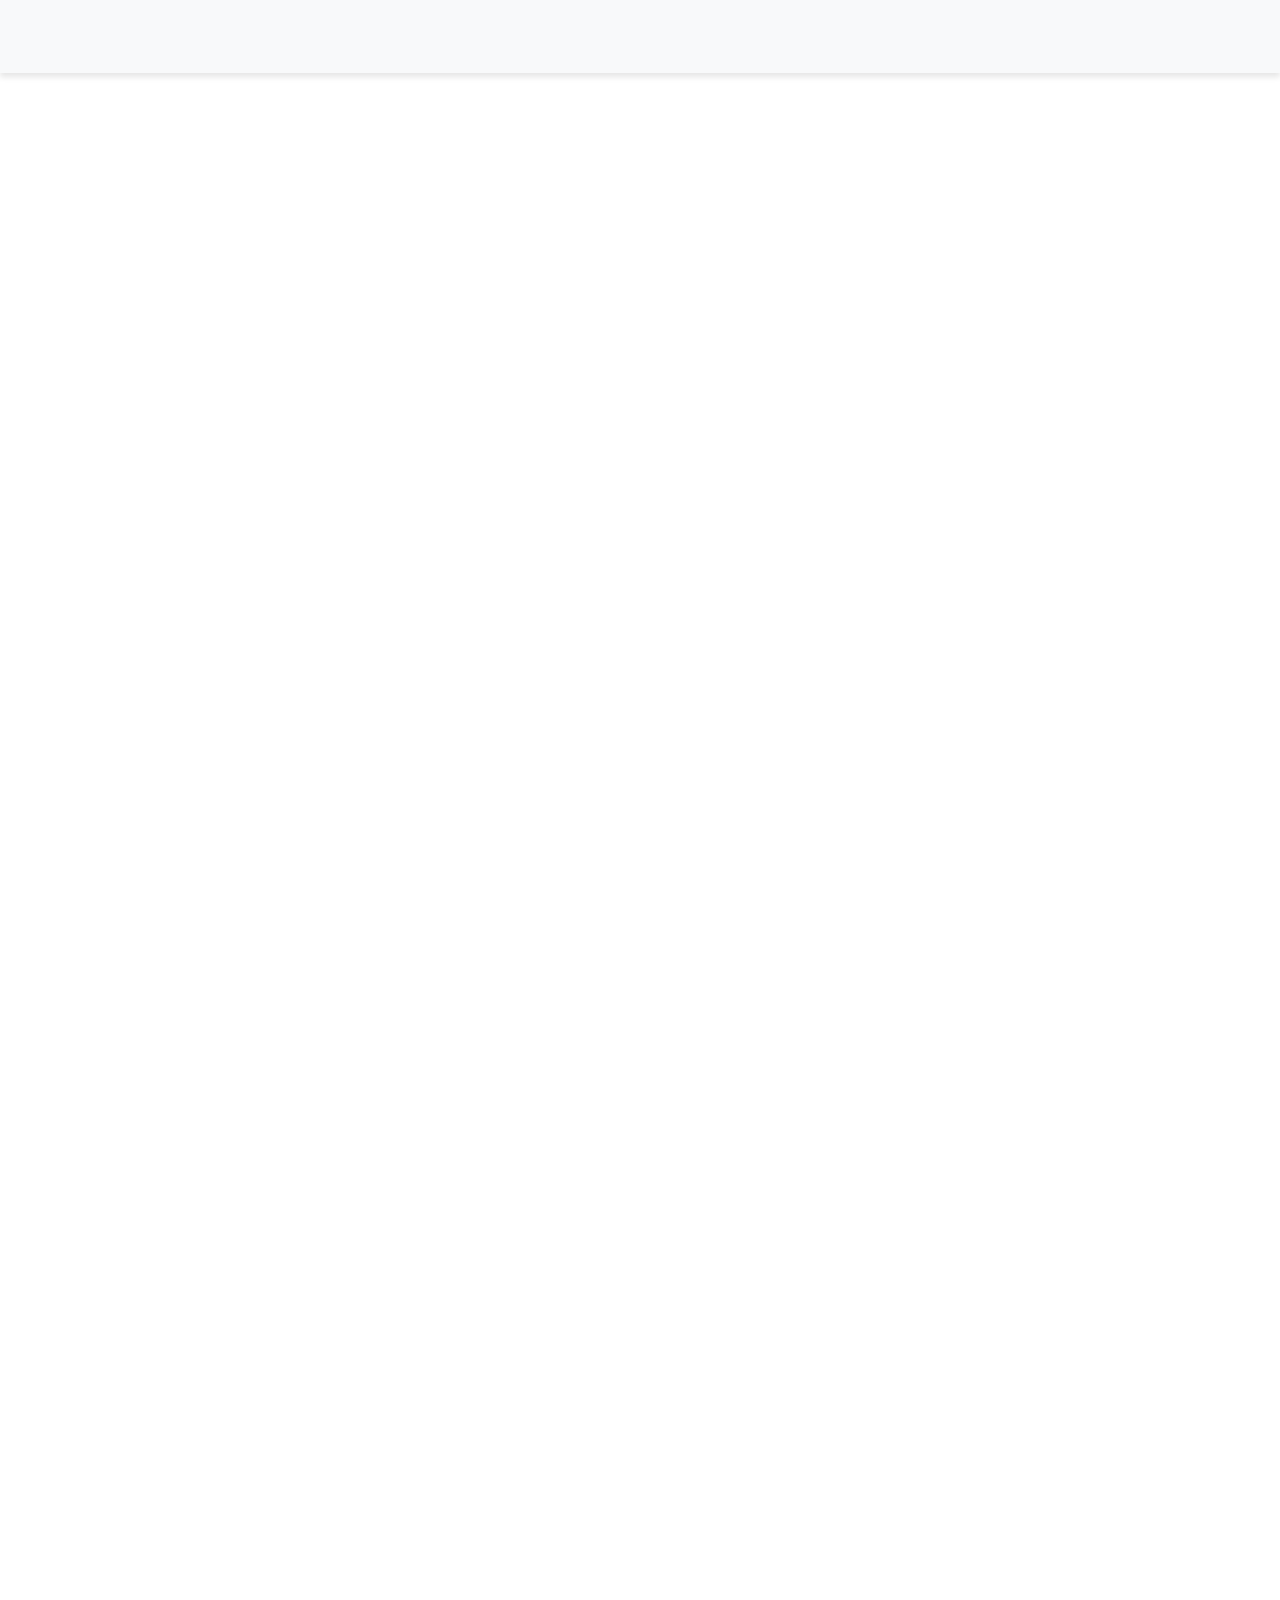
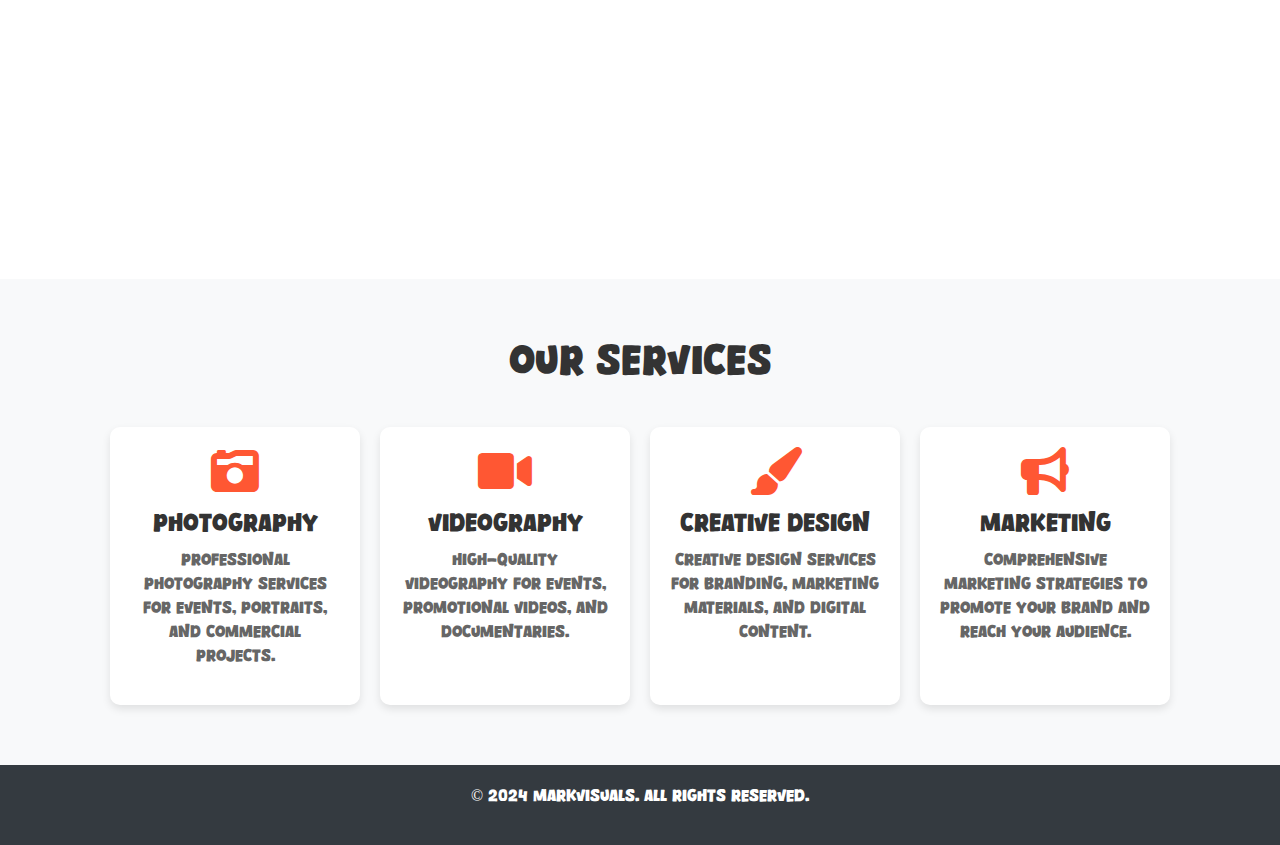
<file: markvisuals-website-final/index.html>
<!DOCTYPE html>
<html lang="en">
  <head>
    <meta charset="UTF-8" />
    <meta name="viewport" content="width=device-width, initial-scale=1.0" />
    <meta name="description" content="Markvisuals Production House" />
    <meta name="keywords" content="Markvisuals, Production House" />
    <meta name="author" content="Markvisuals" />
    <title>Markvisuals Production House</title>
    <link rel="icon" href="assets/images/markvisuals-favicon-sementara.png" type="image/x-icon" />
    <link rel="stylesheet" href="assets/css/styles.css" />
    <link rel="stylesheet" href="assets/css/preview-sections.css" />
    <link rel="stylesheet" href="https://cdnjs.cloudflare.com/ajax/libs/font-awesome/6.0.0-beta3/css/all.min.css" />
    <link rel="stylesheet" href="https://stackpath.bootstrapcdn.com/bootstrap/4.5.2/css/bootstrap.min.css" />
    <link rel="stylesheet" href="https://cdnjs.cloudflare.com/ajax/libs/font-awesome/6.0.0-beta3/css/all.min.css" />
  </head>
  <body>
    <header>
      <nav class="navbar navbar-expand-lg navbar-light bg-light">
        <div class="navbar-logo">
          <img src="assets/images/markvisuals8-logo.png" alt="Markvisuals Logo" />
        </div>
        <button
          class="navbar-toggler"
          type="button"
          data-toggle="collapse"
          data-target="#navbarSupportedContent"
          aria-controls="navbarSupportedContent"
          aria-expanded="false"
          aria-label="Toggle navigation"
        >
          <span class="navbar-toggler-icon"></span>
        </button>
        <div class="collapse navbar-collapse" id="navbarSupportedContent">
          <div class="nav-links">
            <a href="index.html" class="home active"><i class="fas fa-home"></i> Home</a>
            <a href="portfolio.html" class="portfolio"><i class="fas fa-briefcase"></i> Portfolio</a>
            <a href="about-us.html" class="about"><i class="fas fa-info-circle"></i> About</a>
            <a href="go-global.html" class="go-global"><i class="fas fa-globe"></i> GO GLOBAL</a>
            <a href="contact.html" class="contact"><i class="fas fa-envelope"></i> Contact</a>
          </div>
        </div>
      </nav>
    </header>
    <main>
      <section class="hero">
        <h1>Welcome to Markvisuals</h1>
        <p>Your vision, Our creation.</p>
        <a href="portfolio.html" class="cta-button explore-button">Explore Our Work</a>
      </section>
      <section class="preview-section">
        <h2>Photography Portfolio</h2>
        <div id="photographyCarousel" class="carousel slide" data-ride="carousel">
          <div class="carousel-inner">
            <div class="carousel-item active">
              <img src="assets/images/ifgf-good-friday-24/DSC00165.jpg" class="d-block w-100" alt="IFGF Good Friday" />
              <div class="carousel-caption d-none d-md-block">
                <h5>IFGF Good Friday</h5>
              </div>
            </div>
            <div class="carousel-item">
              <img src="assets/images/raffles-jakarta/DSC00271.jpg" class="d-block w-100" alt="Raffles Jakarta" />
              <div class="carousel-caption d-none d-md-block">
                <h5>Raffles Jakarta</h5>
              </div>
            </div>
            <div class="carousel-item">
              <img src="assets/images/inertia-project-production-day-1/DSC00497.jpg" class="d-block w-100" alt="Inertia Project" />
              <div class="carousel-caption d-none d-md-block">
                <h5>Inertia Project</h5>
              </div>
            </div>
          </div>
          <a class="carousel-control-prev" href="#photographyCarousel" role="button" data-slide="prev">
            <span class="carousel-control-prev-icon" aria-hidden="true"></span>
            <span class="sr-only">Previous</span>
          </a>
          <a class="carousel-control-next" href="#photographyCarousel" role="button" data-slide="next">
            <span class="carousel-control-next-icon" aria-hidden="true"></span>
            <span class="sr-only">Next</span>
          </a>
        </div>
      </section>

      <section class="services">
        <h2 class="section-title">Our Services</h2>
        <div class="service-container">
          <div class="service-item">
            <i class="fas fa-camera-retro service-icon"></i>
            <h3>Photography</h3>
            <p>Professional photography services for events, portraits, and commercial projects.</p>
          </div>
          <div class="service-item">
            <i class="fas fa-video service-icon"></i>
            <h3>Videography</h3>
            <p>High-quality videography for events, promotional videos, and documentaries.</p>
          </div>
          <div class="service-item">
            <i class="fas fa-paint-brush service-icon"></i>
            <h3>Creative Design</h3>
            <p>Creative design services for branding, marketing materials, and digital content.</p>
          </div>
          <div class="service-item">
            <i class="fas fa-bullhorn service-icon"></i>
            <h3>Marketing</h3>
            <p>Comprehensive marketing strategies to promote your brand and reach your audience.</p>
          </div>
        </div>
      </section>
    </main>
    <footer>
      <p>&copy; 2024 Markvisuals. All rights reserved.</p>
    </footer>
    <script src="https://code.jquery.com/jquery-3.5.1.slim.min.js"></script>
    <script src="https://cdn.jsdelivr.net/npm/@popperjs/core@2.9.2/dist/umd/popper.min.js"></script>
    <script src="https://stackpath.bootstrapcdn.com/bootstrap/4.5.2/js/bootstrap.min.js"></script>
    <script src="assets/js/script.js"></script>
    <script>
      document.addEventListener("DOMContentLoaded", function () {
        const previewSection = document.querySelector(".preview-section");
        const sectionPosition = previewSection.getBoundingClientRect().top + window.scrollY;
        function checkScroll() {
          const scrollPosition = window.scrollY + window.innerHeight;
          if (scrollPosition > sectionPosition) {
            previewSection.classList.add("visible");
            window.removeEventListener("scroll", checkScroll);
          }
        }
        window.addEventListener("scroll", checkScroll);
      });
    </script>

    <script>
      document.addEventListener("DOMContentLoaded", function () {
        const title = document.querySelector(".animated-title");
        title.classList.add("animate"); // Add a class to trigger the animation
      });
    </script>
  </body>
</html>
</file>
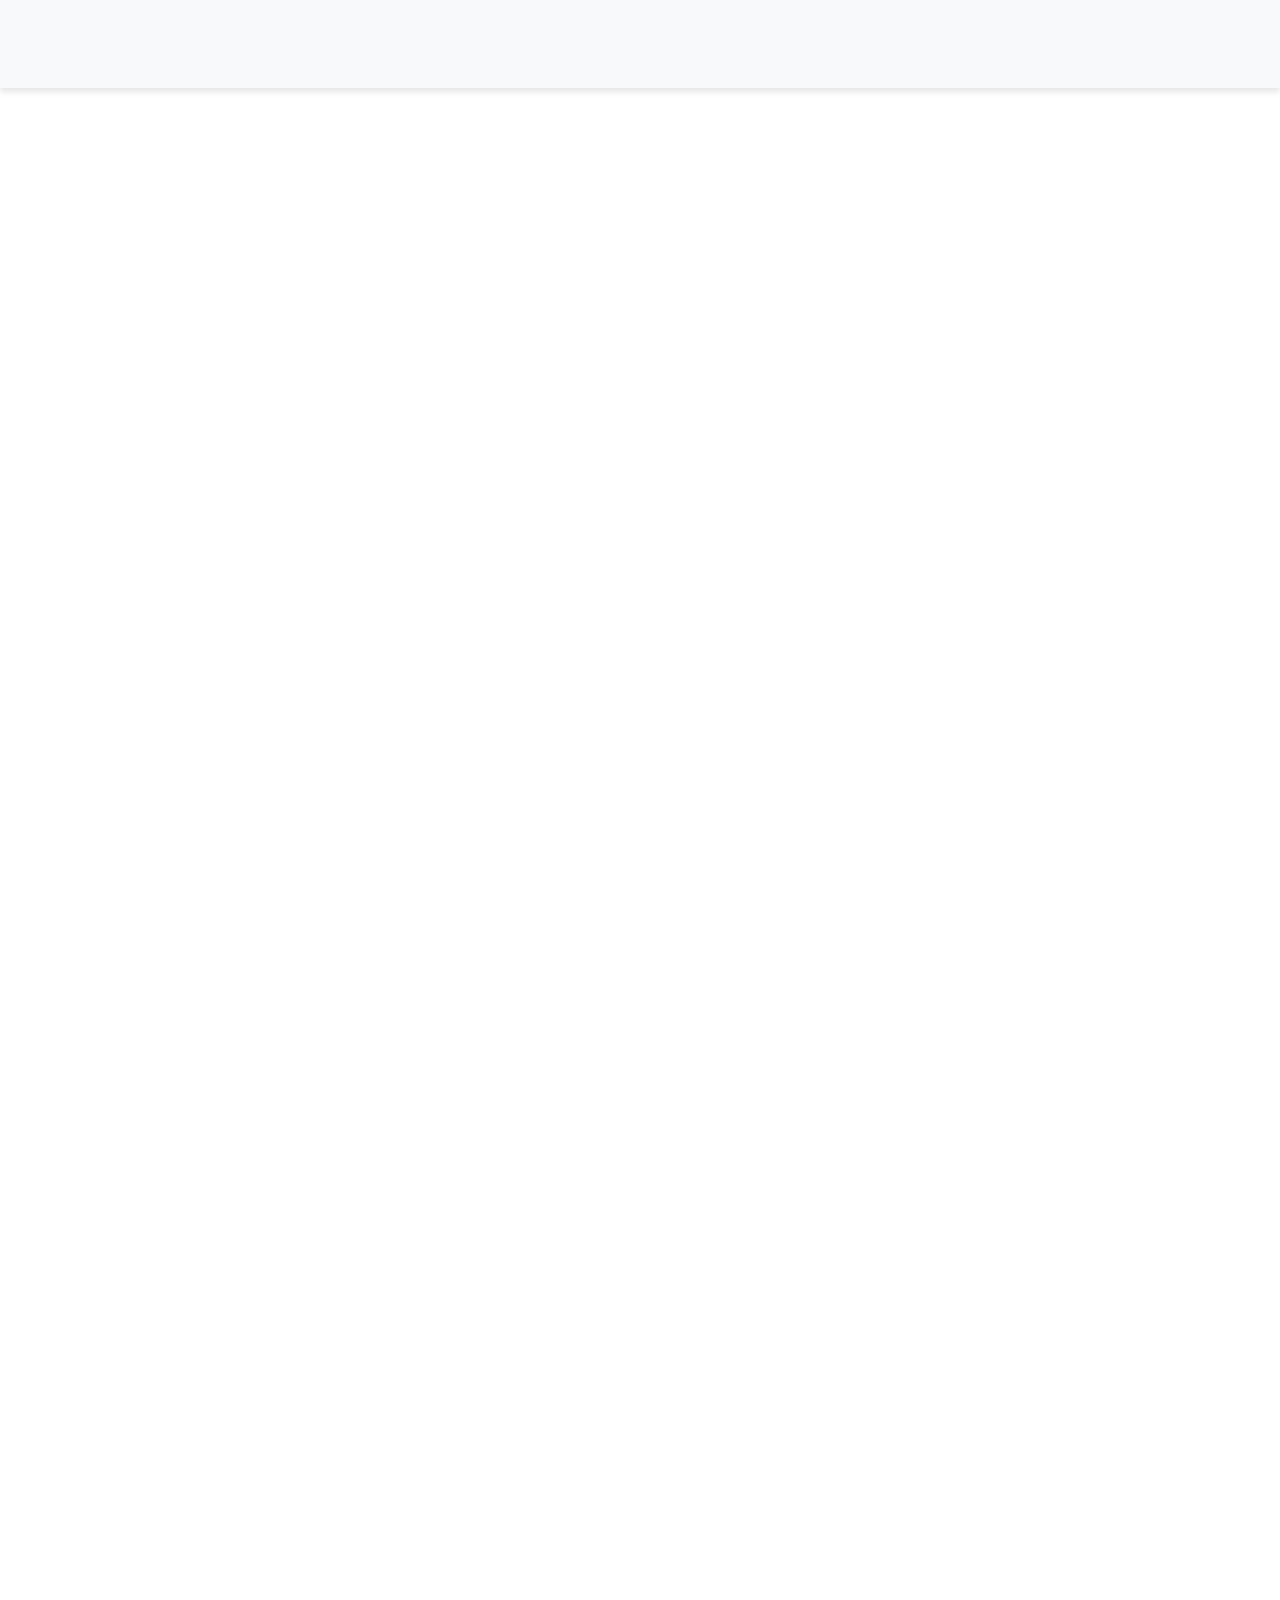
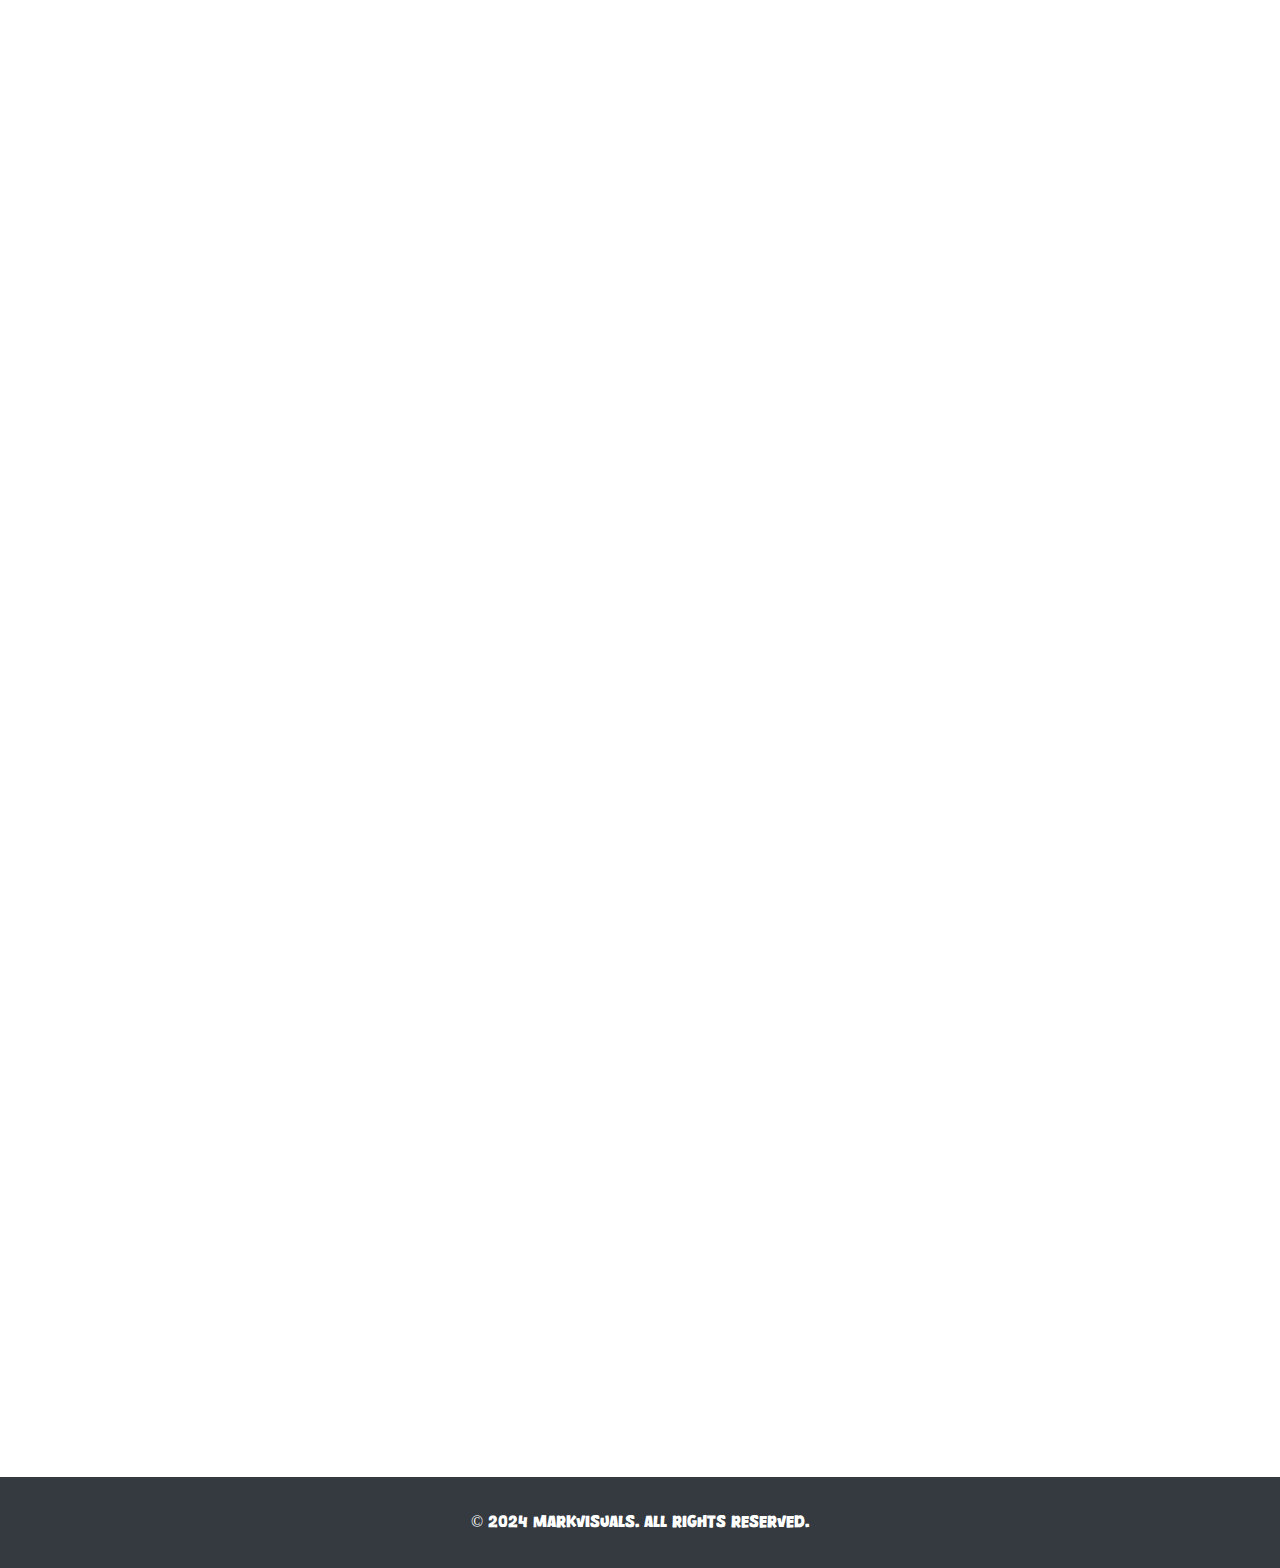
<file: markvisuals-website-final/about-us.html>
<!DOCTYPE html>
<html lang="en">
  <head>
    <title>About Us - Markvisuals Production House</title>
    <meta charset="utf-8" />
    <meta name="viewport" content="width=device-width, initial-scale=1" />
    <link rel="stylesheet" href="assets/css/styles.css" />
    <link rel="stylesheet" href="assets/css/about-us.css" />
    <link rel="stylesheet" href="assets/css/collaborations.css" />
    <link rel="stylesheet" href="https://cdnjs.cloudflare.com/ajax/libs/font-awesome/6.0.0-beta3/css/all.min.css" />
    <link rel="shortcut icon" href="assets/images/markvisuals-favicon-sementara.png" type="image/x-icon" />
  </head>
  <body>
    <header>
      <nav class="navbar navbar-expand-lg navbar-light bg-light">
        <div class="navbar-logo">
          <img src="assets/images/markvisuals8-logo.png" alt="Markvisuals Logo" />
        </div>

        <div class="collapse navbar-collapse" id="navbarSupportedContent">
          <div class="nav-links">
            <a href="index.html" class="home"><i class="fas fa-home"></i> Home</a>
            <a href="portfolio.html" class="portfolio"><i class="fas fa-briefcase"></i> Portfolio</a>
            <a href="about-us.html" class="about active"><i class="fas fa-info-circle"></i> About</a>
            <a href="go-global.html" class="go-global"><i class="fas fa-globe"></i> GO GLOBAL</a>
            <a href="contact.html" class="contact"><i class="fas fa-envelope"></i> Contact</a>
          </div>
        </div>
      </nav>
    </header>

    <main>
      <div class="about-us">
        <h1>About Us</h1>

        <div class="about-section">
          <div class="about-content">
            <h2>Who We Are</h2>
            <p>
              Welcome to Markvisuals, where creativity meets technical excellence. We are a passionate team of visual storytellers dedicated to transforming ideas into
              compelling visual narratives.
            </p>
            <p>
              With years of experience in photography and videography, we specialize in capturing moments that matter, creating content that resonates, and delivering
              results that exceed expectations.
            </p>
          </div>
          <div class="about-image">
            <img src="assets/images/ifgf-sunday-service-28-04-24/DSC01455.jpg" alt="Our Work" />
          </div>
        </div>

        <div class="mission-vision">
          <div class="mission-card">
            <h2>Our Mission</h2>
            <p>
              To provide exceptional production services that exceed our clients' expectations through innovative storytelling, technical excellence, and unwavering
              commitment to quality.
            </p>
          </div>
          <div class="vision-card">
            <h2>Our Vision</h2>
            <p>
              To be a leading production house recognized for creativity, innovation, and the ability to transform ideas into powerful visual experiences that inspire and
              engage.
            </p>
          </div>
        </div>

        <div class="team-section">
          <h2>Meet the Team</h2>
          <div class="team-grid">
            <div class="team-member">
              <img src="assets/images/meet-the-team/glory-vionica.webp" alt="Glory Vionica" />
              <h3>Glory Vionica</h3>
              <p>Creative Director</p>
            </div>
            <div class="team-member">
              <img src="assets/images/meet-the-team/imanuel-kurniawan.webp" alt="Imanuel Kurniawan" />
              <h3>Imanuel Kurniawan</h3>
              <p>Lead Photographer</p>
            </div>
            <div class="team-member">
              <img src="assets/images/meet-the-team/karlyn.webp" alt="Karlyn" />
              <h3>Karlyn</h3>
              <p>Senior Photographer</p>
            </div>
            <div class="team-member">
              <img src="assets/images/meet-the-team/miracle-markus.webp" alt="Miracle Markus" />
              <h3>Miracle Markus</h3>
              <p>Visual Designer</p>
            </div>
            <div class="team-member">
              <img src="assets/images/meet-the-team/nicholas-jovian-thio.webp" alt="Nicholas Jovian Thio" />
              <h3>Nicholas Jovian Thio</h3>
              <p>Photography Director</p>
            </div>
            <div class="team-member">
              <img src="assets/images/meet-the-team/qhedy.webp" alt="Qhedy" />
              <h3>Qhedy</h3>
              <p>Senior Photographer</p>
            </div>
            <div class="team-member">
              <img src="assets/images/meet-the-team/raphael-laoren.webp" alt="Raphael Laoren" />
              <h3>Raphael Laoren</h3>
              <p>Lead Videographer</p>
            </div>
            <div class="team-member">
              <img src="assets/images/meet-the-team/stephanie-aurelia.webp" alt="Stephanie Aurelia" />
              <h3>Stephanie Aurelia</h3>
              <p>Project Manager</p>
            </div>
          </div>
        </div>

        <div class="collaborations">
          <h2 href>Our Collaborations</h2>
          <p class="collaboration-intro">We're proud to have collaborated with these amazing organizations, creating impactful visual content together.</p>
          <div class="collaboration-grid">
            <!-- Initial visible items -->
            <div class="collaboration-item visible">
              <img src="assets/images/projects-collaboration/ifgf-global.png" alt="IFGF Global" />
            </div>
            <div class="collaboration-item visible">
              <img src="assets/images/projects-collaboration/raffles-jakarta.png" alt="Raffles Jakarta" />
            </div>
            <div class="collaboration-item visible">
              <img src="assets/images/projects-collaboration/kompas-gramedia.png" alt="Kompas Gramedia" />
            </div>
            <div class="collaboration-item visible">
              <img src="assets/images/projects-collaboration/uph-college.png" alt="UPH College" />
            </div>
            <div class="collaboration-item visible">
              <img src="assets/images/projects-collaboration/umn-documentation.png" alt="UMN Documentation" />
            </div>
            <div class="collaboration-item visible">
              <img src="assets/images/projects-collaboration/ada-digital-production.png" alt="ADA Digital Production" />
            </div>
            <!-- Hidden items -->
            <div class="collaboration-item hidden">
              <img src="assets/images/projects-collaboration/annex-production-house.png" alt="Annex Production House" />
            </div>
            <div class="collaboration-item hidden">
              <img src="assets/images/projects-collaboration/bumi-borneo-basketball.png" alt="Bumi Borneo Basketball" />
            </div>
            <div class="collaboration-item hidden">
              <img src="assets/images/projects-collaboration/gdb-indonesia.png" alt="GDB Indonesia" />
            </div>
            <div class="collaboration-item hidden">
              <img src="assets/images/projects-collaboration/maxima.png" alt="Maxima" />
            </div>
            <div class="collaboration-item hidden">
              <img src="assets/images/projects-collaboration/pluto.png" alt="Pluto" />
            </div>
            <div class="collaboration-item hidden">
              <img src="assets/images/projects-collaboration/wave-catalog.png" alt="Wave Catalog" />
            </div>
          </div>
          <div class="view-more-container">
            <button class="view-more-btn">View More <i class="fas fa-arrow-down"></i></button>
          </div>
        </div>
      </div>
    </main>

    <footer>
      <p>&copy; 2024 Markvisuals. All rights reserved.</p>
    </footer>

    <script src="assets/js/script.js"></script>
    <script>
      // View More functionality
      document.addEventListener("DOMContentLoaded", function () {
        const viewMoreBtn = document.querySelector(".view-more-btn");
        const collaborationGrid = document.querySelector(".collaboration-grid");
        const hiddenItems = document.querySelectorAll(".collaboration-item.hidden");

        viewMoreBtn.addEventListener("click", function () {
          collaborationGrid.classList.toggle("expanded");
          this.classList.toggle("expanded");

          hiddenItems.forEach((item) => {
            item.classList.toggle("hidden");
            item.classList.toggle("visible");
          });

          if (this.classList.contains("expanded")) {
            this.innerHTML = 'View Less <i class="fas fa-arrow-up"></i>';
          } else {
            this.innerHTML = 'View More <i class="fas fa-arrow-down"></i>';
          }
        });
      });
    </script>
  </body>
</html>
</file>
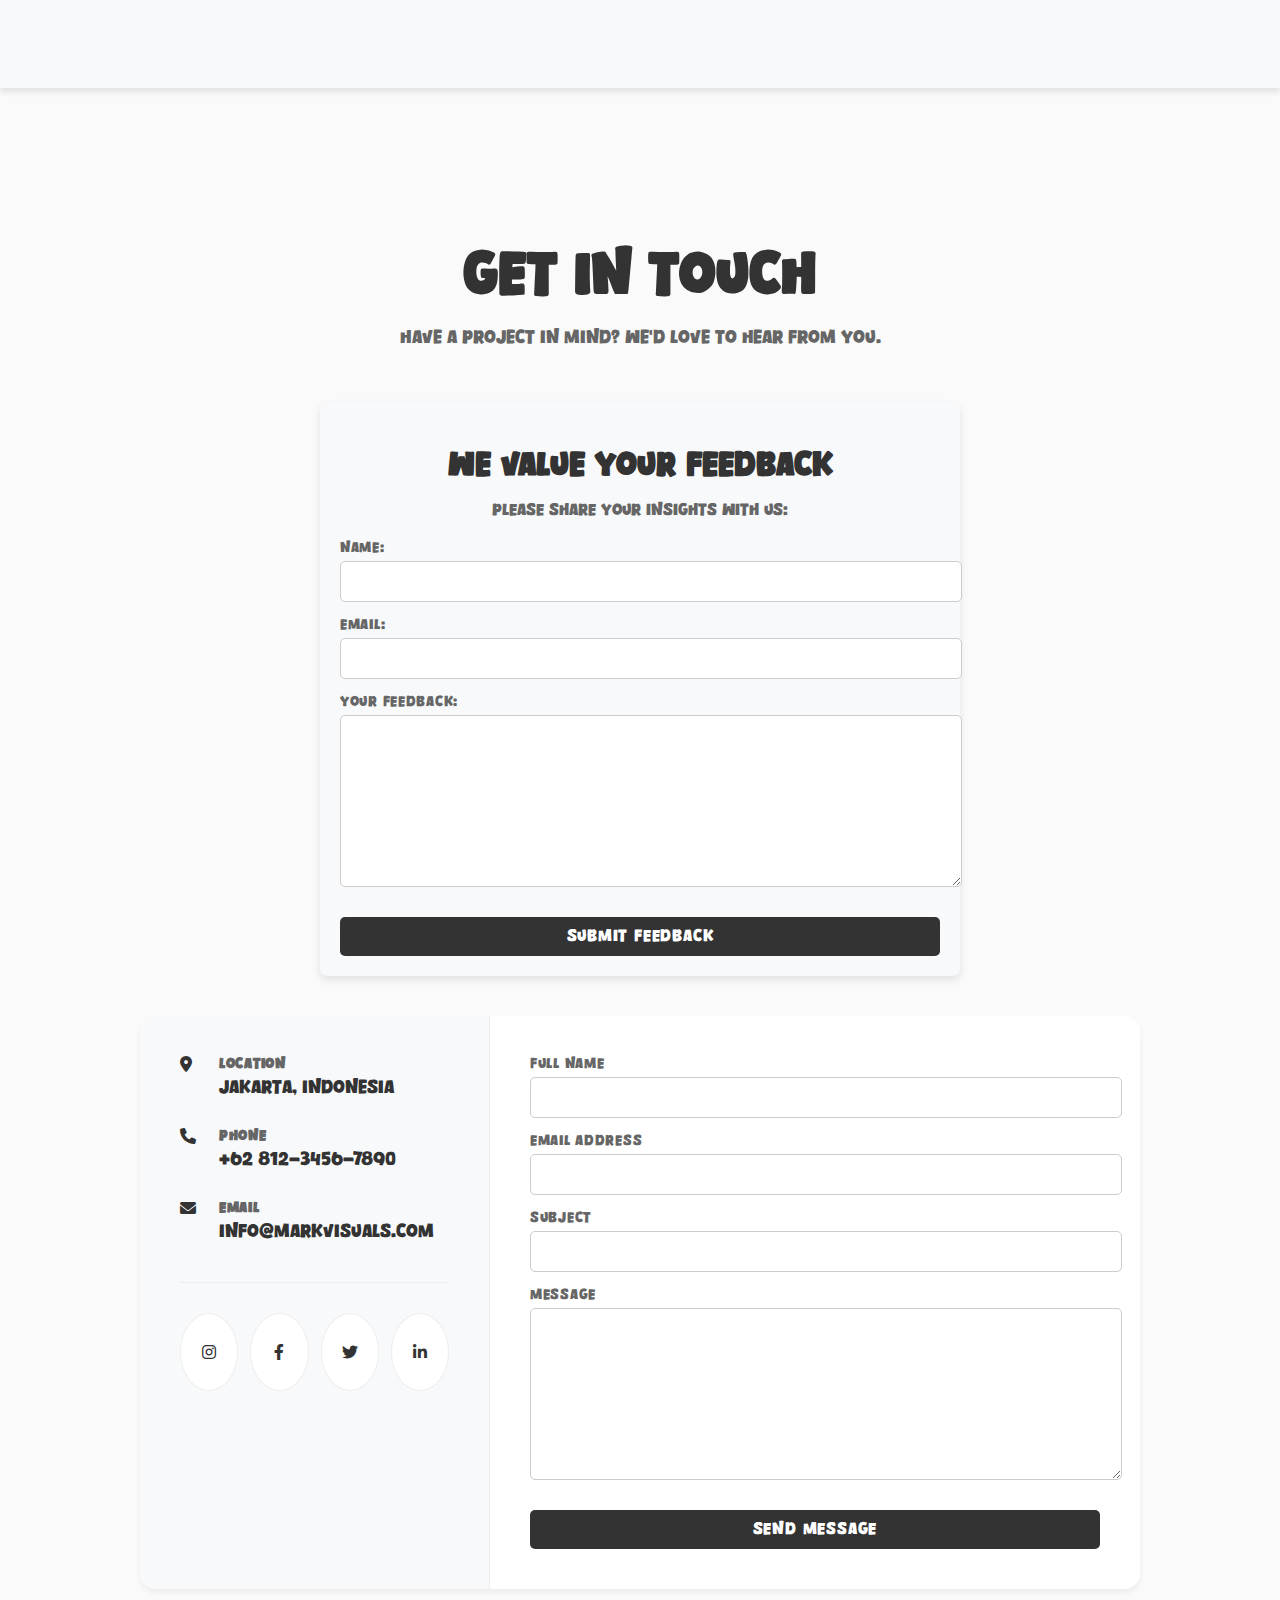
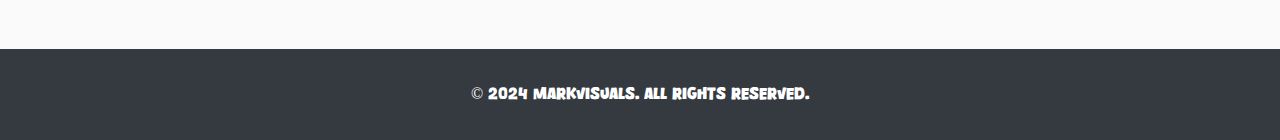
<file: markvisuals-website-final/contact.html>
<!DOCTYPE html>
<html lang="en">
  <head>
    <title>Contact Us - Markvisuals Production House</title>
    <meta charset="utf-8" />
    <meta name="viewport" content="width=device-width, initial-scale=1" />
    <link rel="stylesheet" href="assets/css/styles.css" />
    <link rel="stylesheet" href="assets/css/contact.css" />
    <link rel="stylesheet" href="https://cdnjs.cloudflare.com/ajax/libs/font-awesome/6.0.0-beta3/css/all.min.css" />
    <link rel="shortcut icon" href="assets/images/markvisuals-favicon-sementara.png" type="image/x-icon" />
  </head>
  <body>
    <header>
      <nav class="navbar navbar-expand-lg navbar-light bg-light">
        <div class="navbar-logo">
          <img src="assets/images/markvisuals8-logo.png" alt="Markvisuals Logo" />
        </div>
        <div class="collapse navbar-collapse" id="navbarSupportedContent">
          <div class="nav-links">
            <a href="index.html" class="home"><i class="fas fa-home"></i> Home</a>
            <a href="portfolio.html" class="portfolio"><i class="fas fa-briefcase"></i> Portfolio</a>
            <a href="about-us.html" class="about"><i class="fas fa-info-circle"></i> About</a>
            <a href="go-global.html" class="go-global"><i class="fas fa-globe"></i> GO GLOBAL</a>
            <a href="contact.html" class="contact active"><i class="fas fa-envelope"></i> Contact</a>
          </div>
        </div>
      </nav>
    </header>

    <main class="contact-page">
      <div class="contact-container">
        <h1>Get in Touch</h1>
        <p class="contact-intro">Have a project in mind? We'd love to hear from you.</p>

        <section class="feedback-form">
          <h2>We Value Your Feedback</h2>
          <p>Please share your insights with us:</p>
          <form action="https://formspree.io/f/YOUR_FORM_ID" method="POST">
            <div class="form-group">
              <label for="name">Name:</label>
              <input type="text" id="name" name="name" required />
            </div>
            <div class="form-group">
              <label for="email">Email:</label>
              <input type="email" id="email" name="email" required />
            </div>
            <div class="form-group">
              <label for="feedback">Your Feedback:</label>
              <textarea id="feedback" name="feedback" rows="4" required></textarea>
            </div>
            <button type="submit" class="submit-btn">Submit Feedback</button>
          </form>
        </section>

        <div class="contact-content">
          <div class="contact-info">
            <div class="info-item">
              <i class="fas fa-map-marker-alt"></i>
              <div>
                <h3>Location</h3>
                <p>Jakarta, Indonesia</p>
              </div>
            </div>
            <div class="info-item">
              <i class="fas fa-phone"></i>
              <div>
                <h3>Phone</h3>
                <p>+62 812-3456-7890</p>
              </div>
            </div>
            <div class="info-item">
              <i class="fas fa-envelope"></i>
              <div>
                <h3>Email</h3>
                <p>info@markvisuals.com</p>
              </div>
            </div>
            <div class="social-links">
              <a href="#" class="social-icon" aria-label="Instagram"><i class="fab fa-instagram"></i></a>
              <a href="#" class="social-icon" aria-label="Facebook"><i class="fab fa-facebook-f"></i></a>
              <a href="#" class="social-icon" aria-label="Twitter"><i class="fab fa-twitter"></i></a>
              <a href="#" class="social-icon" aria-label="LinkedIn"><i class="fab fa-linkedin-in"></i></a>
            </div>
          </div>

          <div class="contact-form-wrapper">
            <form class="contact-form" id="contactForm">
              <div class="form-group">
                <label for="name">Full Name</label>
                <input type="text" id="name" name="name" required />
              </div>
              <div class="form-group">
                <label for="email">Email Address</label>
                <input type="email" id="email" name="email" required />
              </div>
              <div class="form-group">
                <label for="subject">Subject</label>
                <input type="text" id="subject" name="subject" required />
              </div>
              <div class="form-group">
                <label for="message">Message</label>
                <textarea id="message" name="message" required></textarea>
              </div>
              <button type="submit" class="submit-btn">Send Message</button>
            </form>
          </div>
        </div>
      </div>
    </main>

    <footer>
      <p>&copy; 2024 Markvisuals. All rights reserved.</p>
    </footer>

    <script src="assets/js/script.js"></script>
  </body>
</html>
</file>
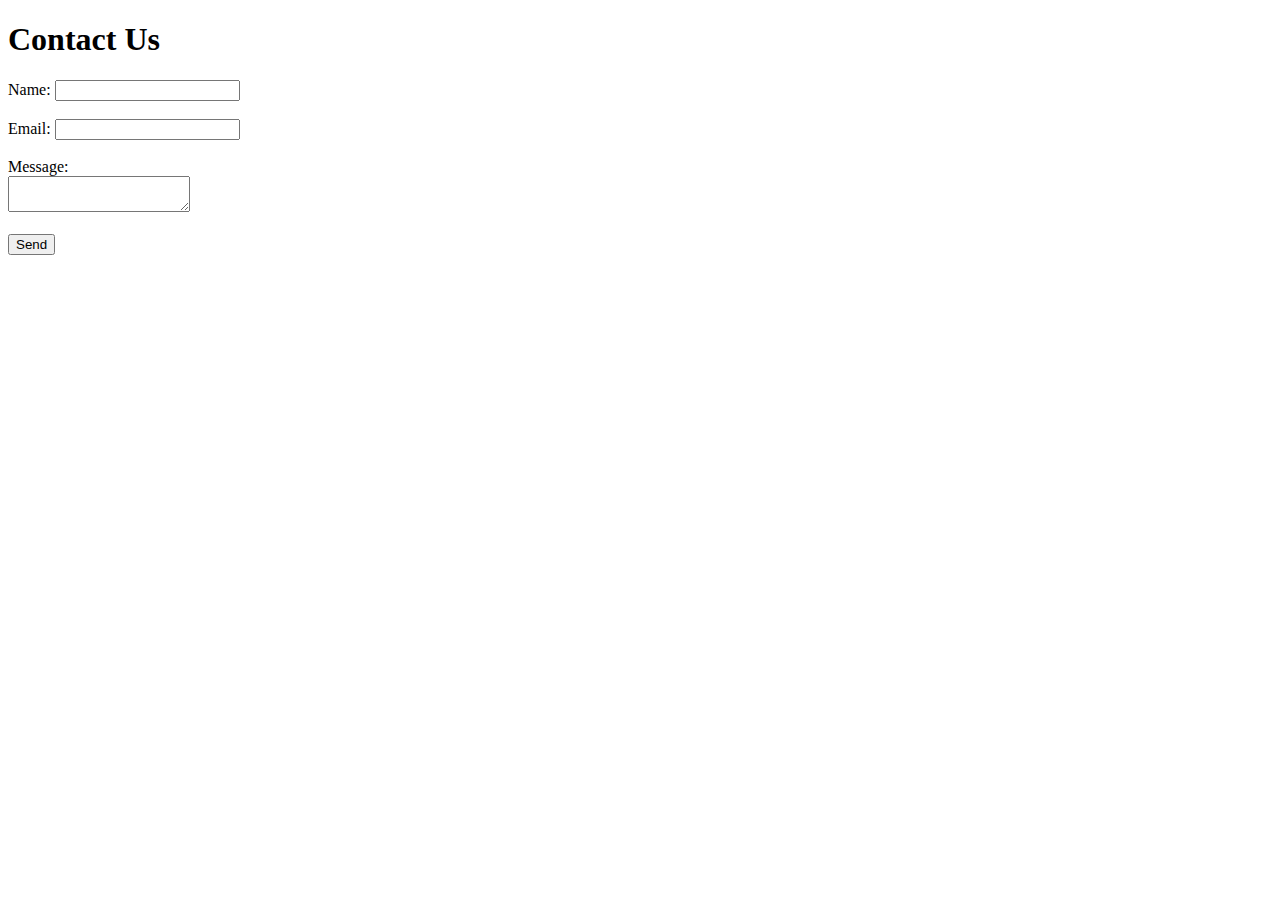
<file: markvisuals-website-final/questionaire.html>
<!DOCTYPE html>
<html lang="en">
  <head>
    <meta charset="UTF-8" />
    <meta name="viewport" content="width=device-width, initial-scale=1.0" />
    <title>Contact Form</title>
  </head>
  <body>
    <h1>Contact Us</h1>
    <form action="https://formspree.io/f/YOUR_FORM_ID" method="POST">
      <label for="name">Name:</label>
      <input type="text" id="name" name="name" required /><br /><br />

      <label for="email">Email:</label>
      <input type="email" id="email" name="email" required /><br /><br />

      <label for="message">Message:</label><br />
      <textarea id="message" name="message" required></textarea><br /><br />

      <button type="submit">Send</button>
    </form>
  </body>
</html>
</file>
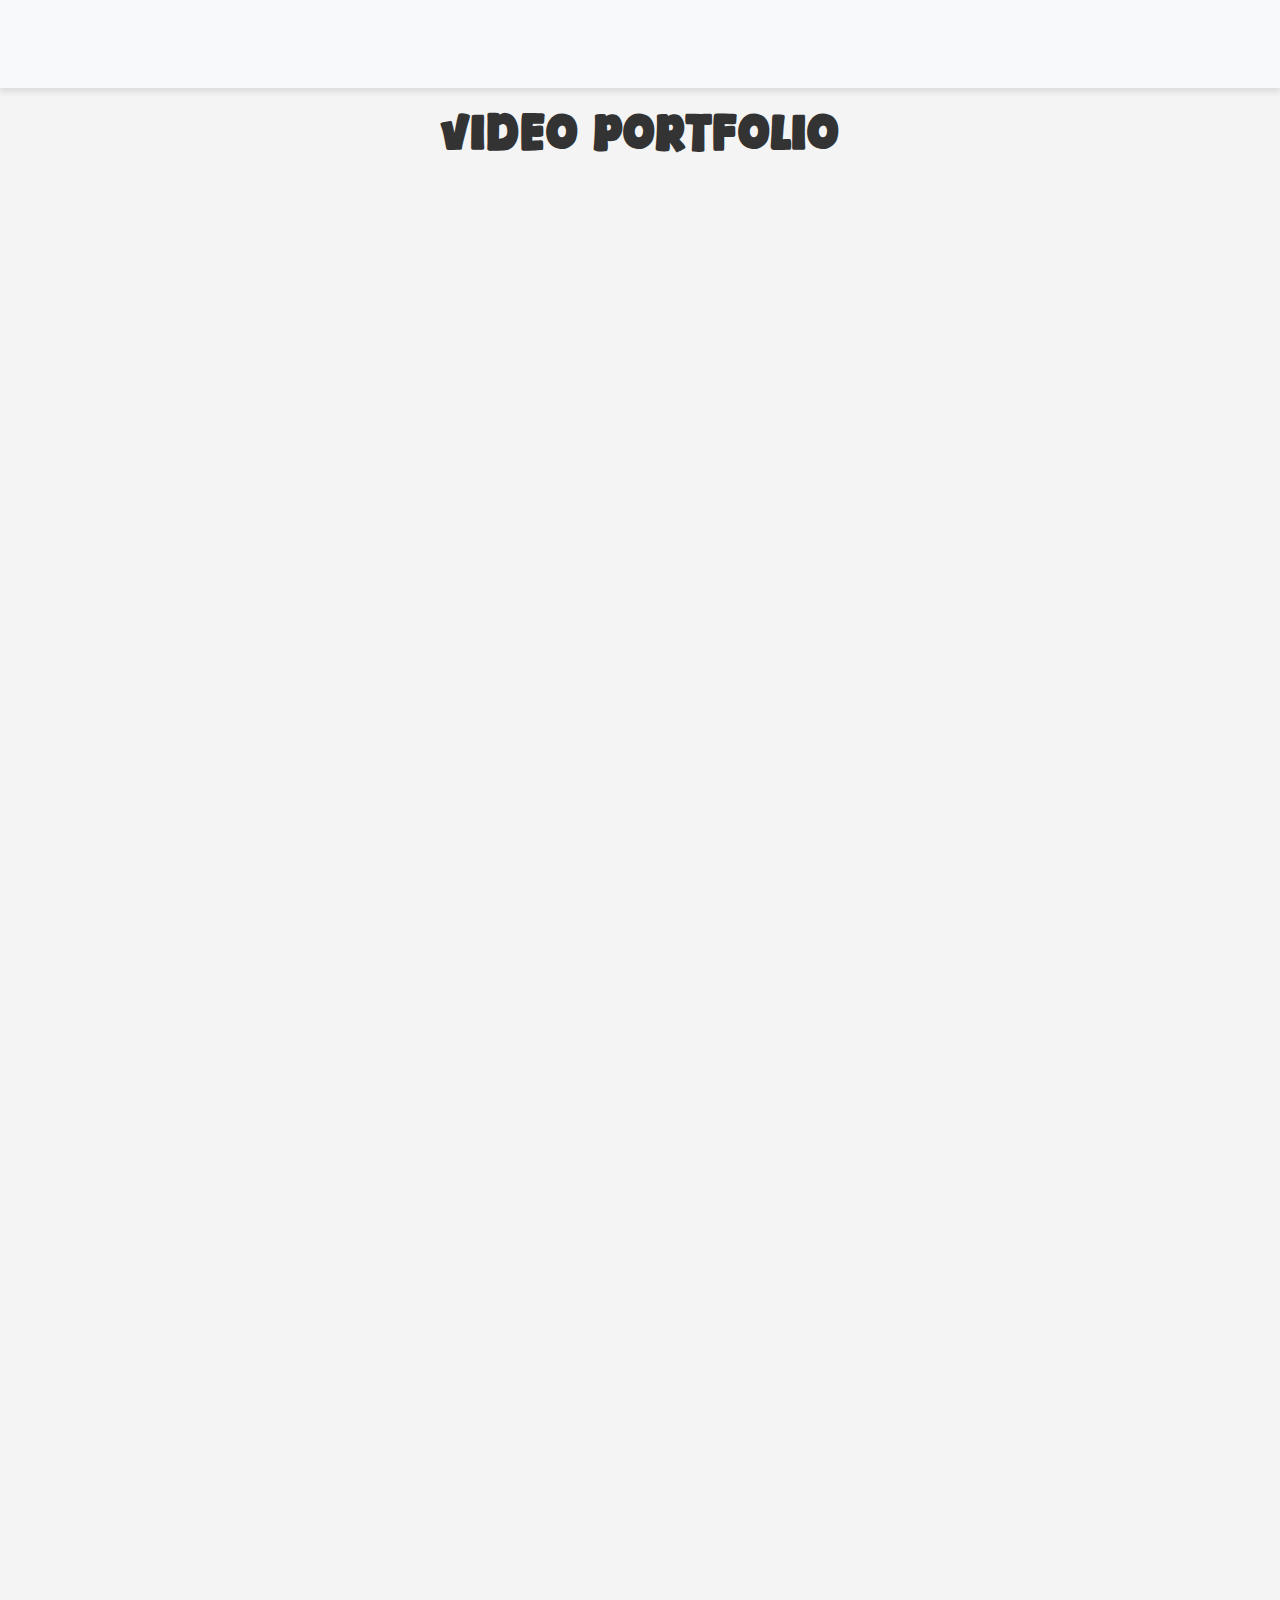
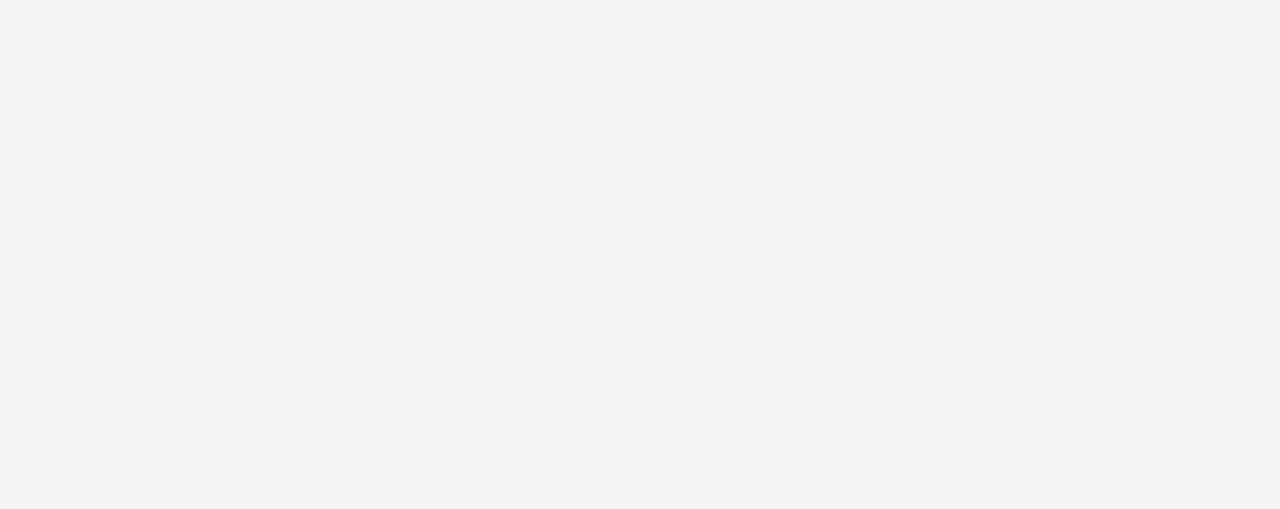
<file: markvisuals-website-final/videofolio.html>
<!DOCTYPE html>
<html lang="en">
  <head>
    <meta charset="UTF-8" />
    <meta name="viewport" content="width=device-width, initial-scale=1.0" />
    <link rel="stylesheet" href="assets/css/styles.css" />
    <link rel="stylesheet" href="assets/css/portfolio-styles.css" />
    <link rel="stylesheet" href="https://cdnjs.cloudflare.com/ajax/libs/font-awesome/6.0.0-beta3/css/all.min.css" />
    <!-- FAVICON -->
    <link rel="shortcut icon" href="assets/images/markvisuals-favicon-sementara.png" type="image/x-icon" />
    <title>Videofolio - Mark Visuals</title>
    <style>
      .video-grid {
        display: grid;
        grid-template-columns: repeat(auto-fill, minmax(400px, 1fr));
        gap: 30px;
        margin-top: 20px;
      }

      .video-item {
        position: relative;
        border-radius: 10px;
        overflow: hidden;
        box-shadow: 0 4px 8px rgba(0, 0, 0, 0.1);
        transition: transform 0.3s ease, box-shadow 0.3s ease;
      }

      .video-item:hover {
        transform: translateY(-5px);
        box-shadow: 0 8px 16px rgba(0, 0, 0, 0.2);
      }

      .video-container {
        position: relative;
        padding-bottom: 56.25%; /* 16:9 aspect ratio */
        height: 0;
        overflow: hidden;
      }

      .video-container iframe {
        position: absolute;
        top: 0;
        left: 0;
        width: 100%;
        height: 100%;
        border: none;
      }

      .video-info {
        padding: 15px;
        background: #fff;
      }

      .video-title {
        font-family: "Namaku", sans-serif;
        font-size: 1.2em;
        color: #333;
        margin-bottom: 8px;
      }

      .video-description {
        font-size: 0.9em;
        color: #666;
        line-height: 1.4;
      }

      @media (max-width: 768px) {
        .video-grid {
          grid-template-columns: 1fr;
          gap: 20px;
        }
      }
    </style>
  </head>
  <body>
    <header>
      <nav class="navbar" style="display: flex; flex-wrap: wrap; justify-content: space-between">
        <div class="navbar-logo">
          <img src="assets/images/markvisuals8-logo.png" alt="Markvisuals Logo" />
        </div>
        <div class="nav-links">
          <a href="index.html" class="home"><i class="fas fa-home"></i> Home</a>
          <a href="portfolio.html" class="portfolio"><i class="fas fa-briefcase"></i> Portfolio</a>
          <a href="about-us.html" class="about"><i class="fas fa-info-circle"></i> About</a>
          <a href="go-global.html" class="go-global"><i class="fas fa-globe"></i> GO GLOBAL</a>
          <a href="contact.html" class="contact"><i class="fas fa-envelope"></i> Contact</a>
        </div>
      </nav>
    </header>

    <div class="portfolio-container">
      <div class="header-section">
        <h1>Video Portfolio</h1>
      </div>

      <!-- Church Events -->
      <div class="category-section">
        <h2 class="category-title">Church Events</h2>
        <div class="video-grid">
          <div class="video-item">
            <div class="video-container">
              <iframe
                src="https://www.youtube.com/embed/example1"
                title="IFGF Sunday Service Highlights"
                allow="accelerometer; autoplay; clipboard-write; encrypted-media; gyroscope; picture-in-picture"
                allowfullscreen
              ></iframe>
            </div>
            <div class="video-info">
              <h3 class="video-title">IFGF Sunday Service Highlights</h3>
              <p class="video-description">Capturing the vibrant atmosphere and powerful moments of worship during our Sunday services.</p>
            </div>
          </div>
          <div class="video-item">
            <div class="video-container">
              <iframe
                src="https://www.youtube.com/embed/example2"
                title="Easter Celebration 2024"
                allow="accelerometer; autoplay; clipboard-write; encrypted-media; gyroscope; picture-in-picture"
                allowfullscreen
              ></iframe>
            </div>
            <div class="video-info">
              <h3 class="video-title">Easter Celebration 2024</h3>
              <p class="video-description">A special compilation of our Easter celebration, featuring worship, testimonies, and community gatherings.</p>
            </div>
          </div>
        </div>
      </div>

      <!-- Corporate Events -->
      <div class="category-section">
        <h2 class="category-title">Corporate Events</h2>
        <div class="video-grid">
          <div class="video-item">
            <div class="video-container">
              <iframe
                src="https://www.youtube.com/embed/example3"
                title="Annual Corporate Gathering 2024"
                allow="accelerometer; autoplay; clipboard-write; encrypted-media; gyroscope; picture-in-picture"
                allowfullscreen
              ></iframe>
            </div>
            <div class="video-info">
              <h3 class="video-title">Annual Corporate Gathering 2024</h3>
              <p class="video-description">Highlights from the annual corporate event showcasing company achievements and future vision.</p>
            </div>
          </div>
          <div class="video-item">
            <div class="video-container">
              <iframe
                src="https://www.youtube.com/embed/example4"
                title="Product Launch Event"
                allow="accelerometer; autoplay; clipboard-write; encrypted-media; gyroscope; picture-in-picture"
                allowfullscreen
              ></iframe>
            </div>
            <div class="video-info">
              <h3 class="video-title">Product Launch Event</h3>
              <p class="video-description">Coverage of an exciting product launch event featuring keynote speakers and product demonstrations.</p>
            </div>
          </div>
        </div>
      </div>

      <!-- Short Films -->
      <div class="category-section">
        <h2 class="category-title">Short Films</h2>
        <div class="video-grid">
          <div class="video-item">
            <div class="video-container">
              <iframe
                src="https://www.youtube.com/embed/example5"
                title="The Journey"
                allow="accelerometer; autoplay; clipboard-write; encrypted-media; gyroscope; picture-in-picture"
                allowfullscreen
              ></iframe>
            </div>
            <div class="video-info">
              <h3 class="video-title">The Journey</h3>
              <p class="video-description">A compelling short film about personal growth and transformation.</p>
            </div>
          </div>
          <div class="video-item">
            <div class="video-container">
              <iframe
                src="https://www.youtube.com/embed/example6"
                title="City Lights"
                allow="accelerometer; autoplay; clipboard-write; encrypted-media; gyroscope; picture-in-picture"
                allowfullscreen
              ></iframe>
            </div>
            <div class="video-info">
              <h3 class="video-title">City Lights</h3>
              <p class="video-description">An artistic exploration of urban life and its hidden beauty.</p>
            </div>
          </div>
        </div>
      </div>
    </div>

    <script>
      // Add intersection observer to animate sections as they come into view
      const sections = document.querySelectorAll(".category-section");

      const observer = new IntersectionObserver(
        (entries) => {
          entries.forEach((entry) => {
            if (entry.isIntersecting) {
              entry.target.style.animation = "fadeInUp 0.8s ease forwards";
            }
          });
        },
        {
          threshold: 0.1,
        }
      );

      sections.forEach((section) => {
        observer.observe(section);
      });
    </script>
  </body>
</html>
</file>
<file: markvisuals-website-final/assets/css/styles.css>
/* Font Face Declaration */
@font-face {
  font-family: "Amsterline";
  src: url("../fonts/amsterline.regular.ttf") format("truetype");
  font-weight: normal;
  font-style: normal;
}

@font-face {
  font-family: "Smoothie Sans";
  src: url("../fonts/SmoothieSans.otf") format("opentype");
  font-weight: normal;
  font-style: normal;
}

@font-face {
  font-family: "Ascharge";
  src: url("../fonts/Ascharge.ttf") format("truetype");
  font-weight: normal;
  font-style: normal;
}

@font-face {
  font-family: "Boutique Chello";
  src: url(../fonts/Boutique\ Chello\ TTF\ Demo.ttf) format("truetype");
  font-weight: normal;
  font-style: normal;
}

@font-face {
  font-family: "Namaku";
  src: url(../fonts/Namaku.ttf) format("truetype");
  font-weight: normal;
  font-style: normal;
}
/* Navbar Styles */
.navbar {
  font-size: 25px;
  display: flex;
  flex-wrap: wrap;
  justify-content: space-between;
  align-items: center;
  background-color: rgba(248, 249, 250, 0.95);
  padding: 15px 50px;
  box-shadow: 0 4px 6px rgba(0, 0, 0, 0.1);
  position: relative;
  width: 100%;
  top: 0;
  left: 0;
  z-index: 1000;
  backdrop-filter: blur(10px);
  animation: slideDown 0.5s ease-out;
  transition: all 0.3s ease-in-out;
  box-sizing: border-box;
}

* {
  font-family: "Namaku";
}
/* Add margin to body to prevent content from hiding behind fixed navbar */
/* Other styles... */

body {
  font-family: "Namaku", sans-serif; /* Set Namaku as the default font */
  margin: 0;
  padding: 0;
  background-color: #f4f4f4; /* Example background color */
}

/* Other styles... */

.navbar-logo {
  position: relative;
  z-index: 2;
  opacity: 0;
  animation: fadeIn 0.5s ease-out forwards;
  animation-delay: 0.3s;
}

.navbar-logo img {
  height: 50px;
  transition: all 0.5s cubic-bezier(0.68, -0.55, 0.265, 1.55);
  transform-origin: center;
  position: relative;
}

.navbar-logo img:hover {
  transform: scale(2);
  filter: drop-shadow(0 8px 16px rgba(0, 0, 0, 0.3));
}

.navbar-logo::before,
.navbar-logo::after {
  content: "";
  position: absolute;
  top: 50%;
  left: 50%;
  width: 120%;
  height: 120%;
  border-radius: 50%;
  transform: translate(-50%, -50%) scale(0);
  transition: transform 0.5s cubic-bezier(0.68, -0.55, 0.265, 1.55);
  pointer-events: none;
  z-index: -1;
}

.navbar-logo::before {
  background: radial-gradient(circle, rgba(0, 0, 0, 0.15) 0%, rgba(255, 87, 51, 0) 70%);
}

.navbar-logo::after {
  background: radial-gradient(circle, rgba(0, 0, 0, 0.1) 0%, rgba(255, 87, 51, 0) 70%);
  transition-delay: 0.1s;
}

.navbar-logo:hover::before {
  transform: translate(-50%, -50%) scale(1.2);
}

.navbar-logo:hover::after {
  transform: translate(-50%, -50%) scale(1.8);
}

.nav-links {
  display: flex;
  gap: 20px;
}

.nav-links a {
  text-decoration: none;
  color: #333;
  font-family: "Namaku", sans-serif;
  font-weight: 500;
  font-size: 1.1em;
  padding: 8px 15px;
  border-radius: 25px;
  position: relative;
  opacity: 0;
  transform: translateY(-10px);
  animation: fadeInUp 0.5s ease forwards;
  transition: all 0.3s cubic-bezier(0.4, 0, 0.2, 1);
  letter-spacing: 0.02em;
}

.nav-links a:nth-child(1) {
  animation-delay: 0.4s;
}
.nav-links a:nth-child(2) {
  animation-delay: 0.5s;
}
.nav-links a:nth-child(3) {
  animation-delay: 0.6s;
}
.nav-links a:nth-child(4) {
  animation-delay: 0.7s;
}
.nav-links a:nth-child(5) {
  animation-delay: 0.8s;
}

.nav-links a::before {
  content: "";
  position: absolute;
  bottom: 0;
  left: 50%;
  width: 0;
  height: 2px;
  background-color: #341109;
  transition: all 0.3s ease;
  transform: translateX(-50%);
}

.nav-links a:hover::before {
  width: 80%;
}

.nav-links a i {
  margin-right: 5px;
  transition: transform 0.3s ease;
}

.nav-links a:hover i {
  transform: translateY(-2px) scale(1.1);
}

.nav-links a:hover {
  color: #ff5733;
  background-color: rgba(255, 87, 51, 0.1);
  transform: translateY(-2px);
  box-shadow: 0 4px 8px rgba(255, 87, 51, 0.2);
}

.nav-links a.active {
  color: #ff5733;
  background-color: rgba(255, 87, 51, 0.15);
  box-shadow: 0 2px 4px rgba(255, 87, 51, 0.1);
}

/* Scroll behavior */
.navbar.scrolled {
  background-color: rgba(248, 249, 250, 0.98);
  padding: 10px 50px;
  box-shadow: 0 2px 10px rgba(0, 0, 0, 0.1);
}

.navbar.hidden {
  transform: translateY(-100%);
}

.navbar.visible {
  transform: translateY(0);
}

/* Hero Section */
.hero {
  background: url("../images/rumah-angklung-10-8/rumah-angklung-06718-2.jpg") no-repeat center center/cover;
  height: 90vh;
  display: flex;
  flex-direction: column;
  align-items: center;
  justify-content: center;
  color: white;
  text-align: center;
  animation: fadeIn 1s ease-in;
  position: relative;
  z-index: 2;
  padding: 50px 20px;
  margin-bottom: 40px;
  opacity: 0; /* Start hidden */
  transform: translateY(50px); /* Start slightly below */
  animation: fadeInUp 5s forwards; /* Animation name and duration */
}

/* Keyframes for fade-in and slide-up effect */
@keyframes fadeInUp {
  0% {
    opacity: 0; /* Fully transparent */
    transform: translateY(20px); /* Start below */
  }
  100% {
    opacity: 1; /* Fully visible */
    transform: translateY(0); /* Move to original position */
  }
}

main {
  background: #fff;
  min-height: 100vh;
}

.hero h1 {
  font-family: "Namaku", cursive;
  font-size: 6em;
  margin-bottom: 20px;
  text-shadow: 2px 2px 4px rgba(0, 0, 0, 0.3);
  animation: fadeInUp 0.8s ease-out;
}

.hero p {
  font-family: "Namaku", sans-serif;
  font-size: 4em;
  animation: fadeInDown 0.8s ease-in;
}
/* Slideshow */
.slideshow-container {
  position: absolute;
  top: 0;
  left: 0;
  width: 100%;
  height: 100%;
  z-index: -1;
}

.mySlides {
  display: none;
}

.mySlides img {
  width: 100%;
  height: auto;
}

/* Buttons and Projects */
.cta-button {
  font-family: "Namaku";
  font-size: 30px;
  background-color: #6e6a68;
  color: white;
  padding: 10px 20px;
  border: none;
  border-radius: 5px;
  text-decoration: none;
  transition: background-color 0.3s ease;
}

.cta-button:hover {
  background-color: #020000;
}

.featured-projects {
  padding: 50px 20px;
  text-align: center;
}

.project-grid {
  display: grid;
  grid-template-columns: repeat(auto-fill, minmax(300px, 1fr));
  gap: 20px;
  animation: fadeIn 1s ease-in;
}

.project-item {
  background: #f8f9fa;
  padding: 20px;
  border-radius: 10px;
  box-shadow: 0 2px 5px rgba(0, 0, 0, 0.1);
  transition: transform 0.3s ease;
}

.project-item:hover {
  transform: scale(1.05);
}

/* Footer */
footer {
  text-align: center;
  padding: 20px;
  background: #343a40;
  color: white;
}

/* Animations */
@keyframes slideDown {
  from {
    transform: translateY(-100%);
    opacity: 0;
  }
  to {
    transform: translateY(0);
    opacity: 1;
  }
}

@keyframes fadeInUp {
  from {
    opacity: 0;
    transform: translateY(-10px);
  }
  to {
    opacity: 1;
    transform: translateY(0);
  }
}

@keyframes fadeIn {
  from {
    opacity: 0;
  }
  to {
    opacity: 1;
  }
}

/* Responsive Design */
@media (max-width: 1000px) {
  .navbar {
    flex-direction: column;
    align-items: center;
    padding: 10px 20px;
  }

  .navbar-logo {
    margin-bottom: 10px;
  }

  .nav-links {
    flex-direction: column;
    align-items: center;
    gap: 10px;
    width: 100%;
    padding-top: 10px;
  }

  .nav-links a {
    width: 100%;
    text-align: center;
  }

  .hero {
    padding: 30px 10px;
  }

  .hero h1 {
    font-size: 2.5em;
  }

  .hero p {
    font-size: 1em;
  }
}

.services {
  padding: 60px 20px;
  background-color: #f8f9fa;
  text-align: center;
}

.section-title {
  font-family: "Namaku", sans-serif;
  font-size: 2.5em;
  color: #333;
  margin-bottom: 40px;
}

.service-container {
  display: flex;
  flex-wrap: wrap;
  justify-content: center;
  gap: 20px;
}

.service-item {
  background: white;
  border-radius: 10px;
  box-shadow: 0 4px 8px rgba(0, 0, 0, 0.1);
  padding: 20px;
  width: 250px; /* Adjust width as needed */
  transition: transform 0.3s ease;
}

.service-item:hover {
  transform: translateY(-5px);
}

.service-icon {
  font-size: 3em;
  color: #ff5733; /* Change to your preferred color */
  margin-bottom: 15px;
}

.service-item h3 {
  font-family: "Namaku", sans-serif;
  font-size: 1.5em;
  color: #333;
  margin-bottom: 10px;
}

.service-item p {
  color: #666;
  font-size: 1em;
}
</file>
<file: markvisuals-website-final/assets/css/preview-sections.css>
/* Preview Sections */
.preview-section {
  opacity: 0; /* Start hidden */
  transform: translateY(50px); /* Start slightly below */
  transition: opacity 0.6s ease, transform 0.6s ease; /* Transition for smooth effect */
  will-change: opacity, transform; /* Improve performance */
}

.preview-section.visible {
  opacity: 1; /* Fully visible */
  transform: translateY(0); /* Move to original position */
}

.preview-section h2 {
  font-family: "Boutique Chello", sans-serif;
  text-align: center;
  justify-content: center;
  font-size: 2.5em;
  color: #333;
  text-transform: uppercase;
  letter-spacing: 2px;
  font-weight: bold; /* Add font weight */
}

.preview-grid {
  display: flex;
  overflow-x: auto;
  scroll-snap-type: x mandatory;
  scroll-behavior: smooth;
  -webkit-overflow-scrolling: touch;
  gap: 20px;
  padding: 20px 0;
  max-width: 100%;
  scrollbar-width: none; /* Firefox */
  -ms-overflow-style: none; /* IE and Edge */
}

.preview-grid::-webkit-scrollbar {
  display: none; /* Chrome, Safari, Opera */
}

.preview-item {
  flex: 0 0 300px;
  scroll-snap-align: start;
  position: relative;
  overflow: hidden;
  border-radius: 10px;
  box-shadow: 0 4px 8px rgba(0, 0, 0, 0.1);
  transition: transform 0.3s ease, box-shadow 0.3s ease;
  will-change: transform, box-shadow; /* Improve performance */
}

.preview-item:hover {
  transform: translateY(-5px);
  box-shadow: 0 8px 16px rgba(0, 0, 0, 0.2);
}

.preview-item img {
  width: 100%;
  height: 300px;
  object-fit: cover;
  transition: transform 0.5s ease;
  will-change: transform; /* Improve performance */
}

.preview-item:hover img {
  transform: scale(1.05);
}

.preview-overlay {
  position: absolute;
  bottom: 0;
  left: 0;
  right: 0;
  background: rgba(0, 0, 0, 0.7);
  color: white;
  padding: 15px;
  font-family: "Namaku", sans-serif;
  font-size: 1.2em;
  opacity: 0;
  transform: translateY(100%);
  transition: all 0.3s ease;
  will-change: opacity, transform; /* Improve performance */
}

.preview-item:hover .preview-overlay {
  opacity: 1;
  transform: translateY(0);
}

.scroll-hint {
  display: flex;
  align-items: center;
  justify-content: center;
  margin-top: 15px;
  color: #666;
  font-family: "Namaku", sans-serif;
  font-size: 0.9em;
}

.scroll-hint i {
  margin: 0 5px;
  animation: scrollHint 1.5s infinite;
}

@keyframes scrollHint {
  0%,
  100% {
    transform: translateX(0);
  }
  50% {
    transform: translateX(10px);
  }
}

.view-all-button:hover {
  background-color: #0f0d0c;
  transform: translateY(-2px);
  box-shadow: 0 6px 12px rgba(255, 87, 51, 0.3);
}

.carousel-inner {
  display: flex;
  flex-direction: row; /* Align items in a row */
}

.carousel,
.carousel-item {
  height: 100vh; /* Set the height to 100% of the viewport height */
}

.carousel-item img {
  width: 100%; /* Make the image take the full width */
  height: 100%; /* Make the image take the full height */
  object-fit: cover; /* Cover the area while maintaining aspect ratio */
}

/* Responsive Design */
@media (max-width: 768px) {
  .preview-section {
    padding: 40px 15px;
  }

  .preview-section h2 {
    font-size: 2em;
  }

  .preview-item {
    flex: 0 0 250px;
  }

  .preview-item img {
    height: 250px;
  }

  .preview-overlay {
    font-size: 1em;
    padding: 10px;
  }

  .view-all-button {
    padding: 10px 25px;
    font-size: 1em;
  }
}
</file>
<file: markvisuals-website-final/assets/css/about-us.css>
/* About Us Page Styles */
.about-us {
  max-width: 1200px;
  margin: 0 auto;
  padding: 60px 20px;
  opacity: 0;
  animation: fadeIn 1s ease-out forwards;
  font-family: "Namaku";
}

.about-us h1 {
  font-family: "Namaku", sans-serif;
  font-size: 4em;
  color: #333;
  text-align: center;
  margin-bottom: 60px;
  letter-spacing: 0.02em;
  text-transform: uppercase;
  position: relative;
}

.about-us h1::after {
  content: "";
  position: absolute;
  bottom: -15px;
  left: 50%;
  transform: translateX(-50%);
  width: 80px;
  height: 4px;
  background-color: #ff5733;
  border-radius: 2px;
}

.about-section {
  display: grid;
  grid-template-columns: 1fr 1fr;
  gap: 60px;
  margin-bottom: 80px;
  opacity: 0;
  transform: translateY(20px);
  animation: fadeInUp 0.8s ease-out forwards 0.3s;
  align-items: center;
}

.about-content {
  padding: 20px;
}

.about-content h2 {
  font-family: "Namaku", sans-serif;
  font-size: 2.5em;
  color: #333;
  margin-bottom: 30px;
  position: relative;
  padding-bottom: 15px;
}

.about-content h2::after {
  content: "";
  position: absolute;
  bottom: 0;
  left: 0;
  width: 60px;
  height: 3px;
  background-color: #ff5733;
  transition: width 0.3s ease;
}

.about-content:hover h2::after {
  width: 100px;
}

.about-content p {
  font-size: 1.1em;
  line-height: 1.8;
  color: #555;
  margin-bottom: 25px;
  font-family: "Namaku", sans-serif;
  letter-spacing: 0.01em;
}

.about-image {
  position: relative;
  overflow: hidden;
  border-radius: 15px;
  box-shadow: 0 8px 24px rgba(0, 0, 0, 0.15);
  transition: transform 0.3s ease, box-shadow 0.3s ease;
}

.about-image:hover {
  transform: translateY(-5px);
  box-shadow: 0 12px 30px rgba(0, 0, 0, 0.2);
}

.about-image img {
  width: 100%;
  height: 100%;
  object-fit: cover;
  transition: transform 0.5s ease;
}

.about-image:hover img {
  transform: scale(1.05);
}

.mission-vision {
  display: grid;
  grid-template-columns: repeat(2, 1fr);
  gap: 40px;
  margin: 80px 0;
  opacity: 0;
  transform: translateY(20px);
  animation: fadeInUp 0.8s ease-out forwards 0.6s;
}

.mission-card,
.vision-card {
  background: #fff;
  padding: 40px;
  border-radius: 20px;
  box-shadow: 0 8px 24px rgba(0, 0, 0, 0.08);
  transition: transform 0.3s ease, box-shadow 0.3s ease;
  position: relative;
  overflow: hidden;
}

.mission-card::before,
.vision-card::before {
  content: "";
  position: absolute;
  top: 0;
  left: 0;
  width: 100%;
  height: 4px;
  background: linear-gradient(to right, #ff5733, #ff8c33);
  transform: scaleX(0);
  transform-origin: left;
  transition: transform 0.3s ease;
}

.mission-card:hover::before,
.vision-card:hover::before {
  transform: scaleX(1);
}

.mission-card:hover,
.vision-card:hover {
  transform: translateY(-5px);
  box-shadow: 0 12px 30px rgba(0, 0, 0, 0.12);
}

.mission-card h2,
.vision-card h2 {
  font-family: "Namaku", sans-serif;
  font-size: 2.2em;
  color: #333;
  margin-bottom: 25px;
  text-align: center;
  position: relative;
  padding-bottom: 15px;
}

.mission-card h2::after,
.vision-card h2::after {
  content: "";
  position: absolute;
  bottom: 0;
  left: 50%;
  transform: translateX(-50%);
  width: 40px;
  height: 3px;
  background-color: #ff5733;
  transition: width 0.3s ease;
}

.mission-card:hover h2::after,
.vision-card:hover h2::after {
  width: 60px;
}

.mission-card p,
.vision-card p {
  font-size: 1.1em;
  line-height: 1.8;
  color: #555;
  text-align: center;
  font-family: "Namaku", sans-serif;
  letter-spacing: 0.01em;
}

.collaborations {
  margin-top: 100px;
  text-align: center;
  opacity: 0;
  transform: translateY(20px);
  animation: fadeInUp 0.8s ease-out forwards 0.9s;
}

.collaborations h2 {
  font-family: "Namaku", sans-serif;
  font-size: 2.8em;
  color: #333;
  margin-bottom: 20px;
  position: relative;
  padding-bottom: 20px;
}

.collaboration-intro {
  font-family: "Namaku", sans-serif;
  font-size: 1.2em;
  color: #666;
  margin-bottom: 40px;
  letter-spacing: 0.01em;
}

.collaborations h2::after {
  content: "";
  position: absolute;
  bottom: 0;
  left: 50%;
  transform: translateX(-50%);
  width: 60px;
  height: 3px;
  background-color: #ff5733;
  transition: width 0.3s ease;
}

.collaborations:hover h2::after {
  width: 80px;
}

.collaboration-grid {
  display: grid;
  grid-template-columns: repeat(auto-fit, minmax(200px, 1fr));
  gap: 40px;
  margin-top: 50px;
  padding: 20px;
}

.collaboration-item {
  padding: 20px;
  transition: transform 0.3s ease;
  display: flex;
  justify-content: center;
  align-items: center;
}

.collaboration-item img {
  max-width: 150px;
  height: auto;
  filter: grayscale(100%);
  transition: all 0.4s cubic-bezier(0.4, 0, 0.2, 1);
  opacity: 0.7;
}

.collaboration-item:hover img {
  filter: grayscale(0%);
  transform: scale(1.1);
  opacity: 1;
}

@keyframes fadeIn {
  from {
    opacity: 0;
  }
  to {
    opacity: 1;
  }
}

@keyframes fadeInUp {
  from {
    opacity: 0;
    transform: translateY(20px);
  }
  to {
    opacity: 1;
    transform: translateY(0);
  }
}

/* Team Section Styles */
.team-section {
  margin: 80px 0;
  text-align: center;
  opacity: 0;
  transform: translateY(20px);
  animation: fadeInUp 0.8s ease-out forwards 0.6s;
}

.team-section h2 {
  font-family: "Namaku", sans-serif;
  font-size: 2.8em;
  color: #333;
  margin-bottom: 50px;
  position: relative;
  padding-bottom: 20px;
}

.team-section h2::after {
  content: "";
  position: absolute;
  bottom: 0;
  left: 50%;
  transform: translateX(-50%);
  width: 60px;
  height: 3px;
  background-color: #ff5733;
  transition: width 0.3s ease;
}

.team-section:hover h2::after {
  width: 80px;
}

.team-grid {
  display: grid;
  grid-template-columns: repeat(auto-fit, minmax(250px, 1fr));
  gap: 30px;
  padding: 20px;
}

.team-member {
  background: #fff;
  padding: 30px;
  border-radius: 15px;
  box-shadow: 0 8px 24px rgba(0, 0, 0, 0.08);
  transition: transform 0.3s ease, box-shadow 0.3s ease;
  position: relative;
  overflow: hidden;
}

.team-member::before {
  content: "";
  position: absolute;
  top: 0;
  left: 0;
  width: 100%;
  height: 4px;
  background: linear-gradient(to right, #ff5733, #ff8c33);
  transform: scaleX(0);
  transform-origin: left;
  transition: transform 0.3s ease;
}

.team-member:hover {
  transform: translateY(-5px);
  box-shadow: 0 12px 30px rgba(0, 0, 0, 0.12);
}

.team-member:hover::before {
  transform: scaleX(1);
}

.team-member img {
  width: 180px;
  height: 180px;
  border-radius: 50%;
  object-fit: cover;
  margin-bottom: 20px;
  transition: transform 0.3s ease;
}

.team-member:hover img {
  transform: scale(1.05);
}

.team-member h3 {
  font-family: "Namaku", sans-serif;
  font-size: 1.8em;
  color: #333;
  margin-bottom: 10px;
}

.team-member p {
  font-family: "Namaku", sans-serif;
  font-size: 1.1em;
  color: #666;
  margin: 0;
}

/* Responsive Design */
@media (max-width: 768px) {
  .team-section h2 {
    font-size: 2.2em;
    margin-bottom: 30px;
  }

  .team-grid {
    grid-template-columns: repeat(auto-fit, minmax(200px, 1fr));
    gap: 20px;
    padding: 10px;
  }

  .team-member {
    padding: 20px;
  }

  .team-member img {
    width: 150px;
    height: 150px;
  }

  .team-member h3 {
    font-size: 1.5em;
  }

  .about-us {
    padding: 40px 20px;
  }

  .about-us h1 {
    font-size: 3em;
    margin-bottom: 40px;
  }

  .about-section {
    grid-template-columns: 1fr;
    gap: 30px;
    margin-bottom: 60px;
  }

  .about-content {
    padding: 0;
  }

  .about-content h2 {
    font-size: 2em;
    margin-bottom: 20px;
  }

  .mission-vision {
    grid-template-columns: 1fr;
    gap: 30px;
    margin: 60px 0;
  }

  .mission-card,
  .vision-card {
    padding: 30px;
  }

  .mission-card h2,
  .vision-card h2 {
    font-size: 1.8em;
    margin-bottom: 20px;
  }

  .collaborations {
    margin-top: 60px;
  }

  .collaborations h2 {
    font-size: 2.2em;
    margin-bottom: 30px;
  }

  .collaboration-grid {
    grid-template-columns: auto;
    gap: 20px;
    margin-top: 30px;
  }

  .collaboration-item img {
    max-width: 120px;
  }
}
</file>
<file: markvisuals-website-final/assets/css/collaborations.css>
/* Collaborations Section Styles */
.collaboration-grid {
  display: grid;
  grid-template-columns: repeat(auto-fill, minmax(180px, 1fr));
  gap: 40px;
  margin-top: 50px;
  padding: 20px;
  max-height: 350px;
  overflow: hidden;
  transition: max-height 0.6s cubic-bezier(0.4, 0, 0.2, 1);
  position: relative;
}

.collaboration-grid::after {
  content: "";
  position: absolute;
  bottom: 0;
  left: 0;
  right: 0;
  height: 50px;
  background: linear-gradient(transparent, rgba(255, 255, 255, 0.9));
  pointer-events: none;
  opacity: 1;
  transition: opacity 0.3s ease;
}

.collaboration-grid.expanded::after {
  opacity: 0;
}

.collaboration-grid.expanded {
  max-height: 1500px;
}

.collaboration-item {
  display: flex;
  justify-content: center;
  align-items: center;
  padding: 20px;
  opacity: 0;
  transform: translateY(20px);
  animation: fadeInUp 0.6s cubic-bezier(0.4, 0, 0.2, 1) forwards;
}

.collaboration-item.hidden {
  display: none;
  opacity: 0;
  transform: translateY(20px);
}

.collaboration-item.visible {
  display: flex;
  animation: fadeInUp 0.6s cubic-bezier(0.4, 0, 0.2, 1) forwards;
}

.collaboration-item img {
  max-width: 140px;
  width: 100%;
  height: auto;
  filter: grayscale(100%);
  transition: all 0.4s cubic-bezier(0.4, 0, 0.2, 1);
  opacity: 0.7;
  transform: scale(0.95);
  object-fit: contain;
}

.collaboration-item:hover img {
  filter: grayscale(0%);
  transform: scale(1.05);
  opacity: 1;
}

.view-more-container {
  text-align: center;
  margin-top: 30px;
  padding-top: 10px;
  opacity: 0;
  transform: translateY(20px);
  animation: fadeInUp 0.6s cubic-bezier(0.4, 0, 0.2, 1) forwards 0.3s;
}

.view-more-btn {
  display: inline-flex;
  align-items: center;
  justify-content: center;
  gap: 8px;
  padding: 14px 32px;
  background-color: #ff5733;
  color: white;
  border: none;
  border-radius: 30px;
  font-family: "Smoothie Sans", sans-serif;
  font-size: 1.1em;
  cursor: pointer;
  transition: all 0.3s cubic-bezier(0.4, 0, 0.2, 1);
  box-shadow: 0 4px 12px rgba(255, 87, 51, 0.2);
  letter-spacing: 0.02em;
  position: relative;
  overflow: hidden;
}

.view-more-btn::before {
  content: "";
  position: absolute;
  top: 0;
  left: 0;
  width: 100%;
  height: 100%;
  background: linear-gradient(45deg, transparent, rgba(255, 255, 255, 0.1), transparent);
  transform: translateX(-100%);
  transition: transform 0.6s cubic-bezier(0.4, 0, 0.2, 1);
}

.view-more-btn:hover {
  background-color: #e64a2e;
  transform: translateY(-2px);
  box-shadow: 0 6px 16px rgba(255, 87, 51, 0.3);
}

.view-more-btn:hover::before {
  transform: translateX(100%);
}

.view-more-btn i {
  font-size: 0.9em;
  transition: transform 0.4s cubic-bezier(0.4, 0, 0.2, 1);
}

.view-more-btn.expanded i {
  transform: rotate(180deg);
}

/* Animation for items */
@keyframes fadeInUp {
  from {
    opacity: 0;
    transform: translateY(20px);
  }
  to {
    opacity: 1;
    transform: translateY(0);
  }
}

/* Stagger animation delays for initial items */
.collaboration-item:nth-child(1) {
  animation-delay: 0.1s;
}
.collaboration-item:nth-child(2) {
  animation-delay: 0.2s;
}
.collaboration-item:nth-child(3) {
  animation-delay: 0.3s;
}
.collaboration-item:nth-child(4) {
  animation-delay: 0.4s;
}
.collaboration-item:nth-child(5) {
  animation-delay: 0.5s;
}
.collaboration-item:nth-child(6) {
  animation-delay: 0.6s;
}

/* Responsive Design */
@media (max-width: 1024px) {
  .collaboration-grid {
    grid-template-columns: repeat(auto-fill, minmax(160px, 1fr));
    gap: 30px;
  }

  .collaboration-item img {
    max-width: 120px;
  }
}

@media (max-width: 768px) {
  .collaboration-grid {
    grid-template-columns: repeat(auto-fill, minmax(140px, 1fr));
    gap: 25px;
    padding: 15px;
    max-height: 500px;
  }

  .collaboration-grid.expanded {
    max-height: 2000px;
  }

  .collaboration-item {
    padding: 15px;
  }

  .collaboration-item img {
    max-width: 110px;
  }

  .view-more-btn {
    padding: 12px 28px;
    font-size: 1em;
  }
}

@media (max-width: 480px) {
  .collaboration-grid {
    grid-template-columns: repeat(1, 1fr);
    gap: 30px;
    max-height: 450px;
    padding: 10px;
  }

  .collaboration-grid.expanded {
    max-height: 2500px;
  }

  .collaboration-item {
    padding: 15px;
    background: rgba(255, 255, 255, 0.05);
    border-radius: 12px;
    transition: background-color 0.3s ease;
  }

  .collaboration-item:hover {
    background: rgba(255, 255, 255, 0.1);
  }

  .collaboration-item img {
    max-width: 160px;
    width: 100%;
    height: auto;
  }

  .view-more-container {
    margin-top: 20px;
  }

  .view-more-btn {
    width: 80%;
    max-width: 300px;
    padding: 12px 24px;
    font-size: 1em;
  }
}
</file>
<file: markvisuals-website-final/assets/css/contact.css>
.contact-page {
  min-height: calc(100vh - 160px);
  background: #fafafa;
}

.contact-container {
  max-width: 1000px;
  margin: 0 auto;
  padding: 120px 20px 60px;
}

.contact-container h1 {
  font-family: "Namaku", cursive;
  font-size: 3.5em;
  text-align: center;
  margin-bottom: 15px;
  color: #333;
}

.contact-intro {
  text-align: center;
  max-width: 500px;
  margin: 0 auto 50px;
  color: #666;
  font-size: 1.1em;
  line-height: 1.6;
  font-family: "Namaku", sans-serif;
}

.contact-content {
  display: grid;
  grid-template-columns: 350px 1fr;
  background: #fff;
  border-radius: 16px;
  overflow: hidden;
  box-shadow: 0 4px 6px rgba(0, 0, 0, 0.05);
}

/* Contact Info Styles */
.contact-info {
  padding: 40px;
  background: #f8f9fa;
  border-right: 1px solid #eee;
}

.info-item {
  display: flex;
  align-items: flex-start;
  margin-bottom: 30px;
}

.info-item i {
  width: 24px;
  margin-right: 15px;
  color: #333;
}

.info-item div {
  flex: 1;
}

.info-item h3 {
  margin: 0 0 5px 0;
  font-size: 0.9em;
  text-transform: uppercase;
  letter-spacing: 0.05em;
  color: #666;
  font-family: "Namaku", sans-serif;
}

.info-item p {
  margin: 0;
  color: #333;
  font-size: 1.1em;
  font-family: "Namaku", sans-serif;
}

.social-links {
  display: flex;
  gap: 12px;
  margin-top: 40px;
  padding-top: 30px;
  border-top: 1px solid #eee;
  justify-content: center;
}

.social-icon {
  width: 76px;
  height: 76px;
  border-radius: 50%;
  background: #fff;
  color: #333;
  display: flex;
  align-items: center;
  justify-content: center;
  text-decoration: none;
  transition: all 0.2s ease;
  border: 1px solid #eee;
}

.social-icon:hover {
  transform: translateY(-2px);
  background: #f8f9fa;
  border-color: #ddd;
}

/* Contact Form Styles */
.contact-form-wrapper {
  padding: 40px;
  background: #fff;
}

.contact-form {
  width: 100%;
}

.form-group {
  margin-bottom: 24px;
}

.form-group label {
  display: block;
  margin-bottom: 8px;
  color: #666;
  font-size: 0.9em;
  text-transform: uppercase;
  letter-spacing: 0.05em;
  font-family: "Namaku", sans-serif;
}

.form-group input,
.form-group textarea {
  width: 100%;
  padding: 12px 16px;
  border: 1px solid #eee;
  border-radius: 8px;
  font-size: 1em;
  transition: all 0.2s ease;
  background: #fff;
  color: #333;
  font-family: "Namaku", sans-serif;
}

.form-group input:focus,
.form-group textarea:focus {
  border-color: #333;
  outline: none;
  box-shadow: 0 0 0 3px rgba(51, 51, 51, 0.05);
}

.form-group textarea {
  height: 150px;
  resize: vertical;
  line-height: 1.6;
}

.submit-btn {
  width: 100%;
  padding: 14px;
  background: #333;
  color: #fff;
  border: none;
  border-radius: 8px;
  font-size: 1em;
  cursor: pointer;
  transition: all 0.2s ease;
  font-family: "Namaku", sans-serif;
  letter-spacing: 0.05em;
  margin-top: 10px;
}

.submit-btn:hover {
  background: #222;
  transform: translateY(-1px);
  box-shadow: 0 2px 4px rgba(0, 0, 0, 0.1);
}

/* Responsive Design */
@media (max-width: 768px) {
  .contact-content {
    grid-template-columns: 1fr;
  }

  .contact-info {
    border-right: none;
    border-bottom: 1px solid #eee;
  }
}

@media (max-width: 768px) {
  .contact-container {
    padding: 100px 20px 40px;
  }

  .contact-container h1 {
    font-size: 2.8em;
  }

  .contact-intro {
    font-size: 1em;
    padding: 0 20px;
  }

  .contact-info,
  .contact-form-wrapper {
    padding: 30px;
  }
}

@media (max-width: 400px) {
  .contact-container {
    padding: 80px 15px 30px;
  }

  .contact-container h1 {
    font-size: 2.4em;
  }

  .contact-info,
  .contact-form-wrapper {
    padding: 25px 20px;
  }

  .info-item {
    margin-bottom: 25px;
  }

  .social-links {
    margin-top: 30px;
    padding-top: 25px;
  }

  .form-group {
    margin-bottom: 20px;
  }

  .submit-btn {
    padding: 12px;
  }
}

.feedback-form {
  max-width: 600px;
  margin: 40px auto;
  padding: 20px;
  background: #f8f9fa;
  border-radius: 8px;
  box-shadow: 0 4px 8px rgba(0, 0, 0, 0.1);
}

.feedback-form h2 {
  font-family: "Namaku", sans-serif;
  font-size: 2em;
  color: #333;
  margin-bottom: 15px;
  text-align: center;
}

.feedback-form p {
  text-align: center;
  color: #666;
  margin-bottom: 20px;
}

.form-group {
  margin-bottom: 15px;
}

.form-group label {
  display: block;
  margin-bottom: 5px;
  color: #666;
}

.form-group input,
.form-group textarea {
  width: 100%;
  padding: 10px;
  border: 1px solid #ccc;
  border-radius: 5px;
  font-size: 1em;
}

.form-group textarea {
  resize: vertical; /* Allow vertical resizing */
}

.submit-btn {
  width: 100%;
  padding: 10px;
  background: #333;
  color: #fff;
  border: none;
  border-radius: 5px;
  font-size: 1em;
  cursor: pointer;
  transition: background 0.3s;
}

.submit-btn:hover {
  background: #555;
}
</file>
<file: markvisuals-website-final/assets/css/portfolio-styles.css>
.portfolio-container {
  max-width: 1400px;
  margin: 0 auto;
  padding: 20px;
  padding-top: 0px;
}

.header-section {
  display: flex;
  align-items: center;
  margin-bottom: 40px;
  position: relative;
}

.header-section h1 {
  flex: 1;
  text-align: center;
  font-family: "Namaku", sans-serif;
  font-size: 3em;
  color: #333;
  margin: 0 auto;
  padding: 20px 0;
  letter-spacing: 0.02em;
  text-transform: uppercase;
}

.back-button {
  position: absolute;
  left: 20px;
  display: flex;
  align-items: center;
  gap: 8px;
  padding: 12px 24px;
  background-color: #ff5733;
  color: white;
  text-decoration: none;
  border-radius: 25px;
  font-family: "Namaku", sans-serif;
  font-size: 1.1em;
  transition: all 0.3s cubic-bezier(0.4, 0, 0.2, 1);
  box-shadow: 0 2px 4px rgba(0, 0, 0, 0.1);
  letter-spacing: 0.02em;
}

.back-button:hover {
  transform: translateX(-5px);
  background-color: #e64a2e; /* Updated hover color */
  box-shadow: 0 4px 12px rgba(255, 87, 51, 0.3);
}

.back-button i {
  transition: transform 0.3s ease;
}

.back-button:hover i {
  transform: translateX(-3px);
}

/* Responsive Design */
@media (max-width: 768px) {
  .portfolio-container {
    padding: 15px;
  }

  .header-section {
    flex-direction: column;
    gap: 25px;
    margin-bottom: 30px;
    padding: 10px;
  }

  .back-button {
    position: static;
    width: fit-content;
    margin: 0 auto;
    padding: 10px 20px;
    font-size: 1em;
  }

  .header-section h1 {
    font-size: 2.2em;
    padding: 0;
    margin: 0;
  }

  .category-title {
    font-size: 1.8em;
    margin-bottom: 15px;
  }

  .image-grid {
    gap: 15px;
  }

  .image-item {
    margin-bottom: 15px;
  }
}

.category-section {
  margin-bottom: 60px;
  opacity: 0;
  transform: translateY(20px);
  animation: fadeInUp 0.8s ease forwards;
}

.category-title {
  font-size: 2em;
  margin-bottom: 20px;
  color: #333;
  text-transform: capitalize;
  border-bottom: 2px solid #ff5733;
  padding-bottom: 10px;
  opacity: 0;
  animation: fadeIn 1s ease forwards;
  font-family: "Namaku", sans-serif;
  font-weight: bold; /* Increased font weight for emphasis */
}

.image-grid {
  display: grid;
  grid-template-columns: repeat(auto-fill, minmax(300px, 1fr));
  gap: 20px;
  margin-top: 20px;
}

.image-item {
  position: relative;
  overflow: hidden;
  border-radius: 10px;
  box-shadow: 0 4px 8px rgba(0, 0, 0, 0.1);
  opacity: 0;
  transform: scale(0.95);
  animation: fadeInScale 0.6s ease forwards;
  transition: box-shadow 0.3s ease; /* Added transition for shadow */
}

.image-item:hover {
  box-shadow: 0 8px 16px rgba(0, 0, 0, 0.2); /* Added shadow on hover */
}

.category-section {
  margin-bottom: 80px; /* Increased margin for better spacing */
}

.image-item img {
  width: 100%;
  height: 300px;
  object-fit: cover;
  transition: transform 0.5s ease;
}

.image-item:hover img {
  transform: scale(1.05);
}

.image-overlay {
  position: absolute;
  bottom: 0;
  left: 0;
  right: 0;
  background: linear-gradient(transparent, rgba(0, 0, 0, 0.7));
  color: white;
  padding: 20px;
  opacity: 0;
  transition: opacity 0.3s ease;
  font-family: "Namaku", sans-serif;
}

.image-item:hover .image-overlay {
  opacity: 1;
}

@keyframes fadeInUp {
  from {
    opacity: 0;
    transform: translateY(20px);
  }
  to {
    opacity: 1;
    transform: translateY(0);
  }
}

@keyframes fadeIn {
  from {
    opacity: 0;
  }
  to {
    opacity: 1;
  }
}

@keyframes fadeInScale {
  from {
    opacity: 0;
    transform: scale(0.95);
  }
  to {
    opacity: 1;
    transform: scale(1);
  }
}

.category-section:nth-child(1) {
  animation-delay: 0.2s;
}
.category-section:nth-child(2) {
  animation-delay: 0.4s;
}
.category-section:nth-child(3) {
  animation-delay: 0.6s;
}
.category-section:nth-child(4) {
  animation-delay: 0.8s;
}
.category-section:nth-child(5) {
  animation-delay: 1s;
}
.category-section:nth-child(6) {
  animation-delay: 1.2s;
}
.category-section:nth-child(7) {
  animation-delay: 1.4s;
}
.category-section:nth-child(8) {
  animation-delay: 1.6s;
}
.category-section:nth-child(9) {
  animation-delay: 1.8s;
}

.loading {
  display: flex;
  justify-content: center;
  align-items: center;
  height: 100vh;
}
</file>
